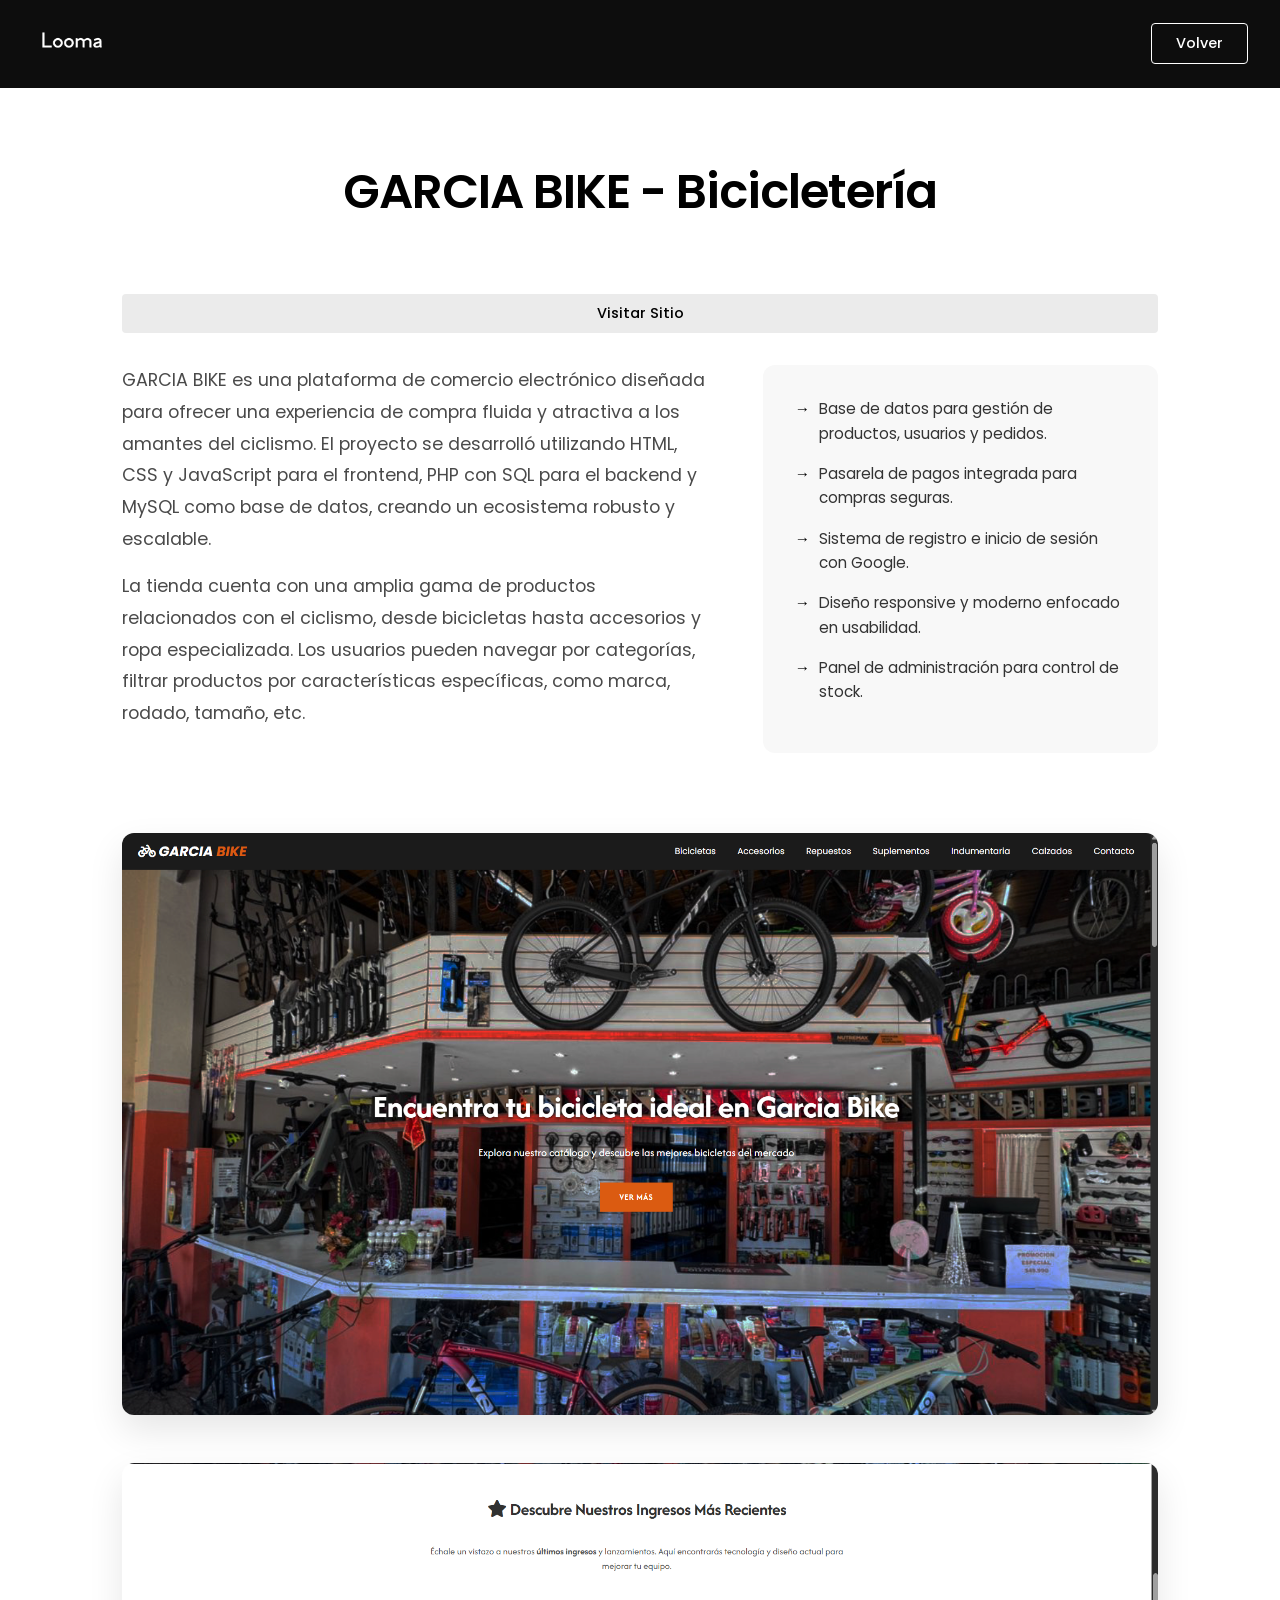
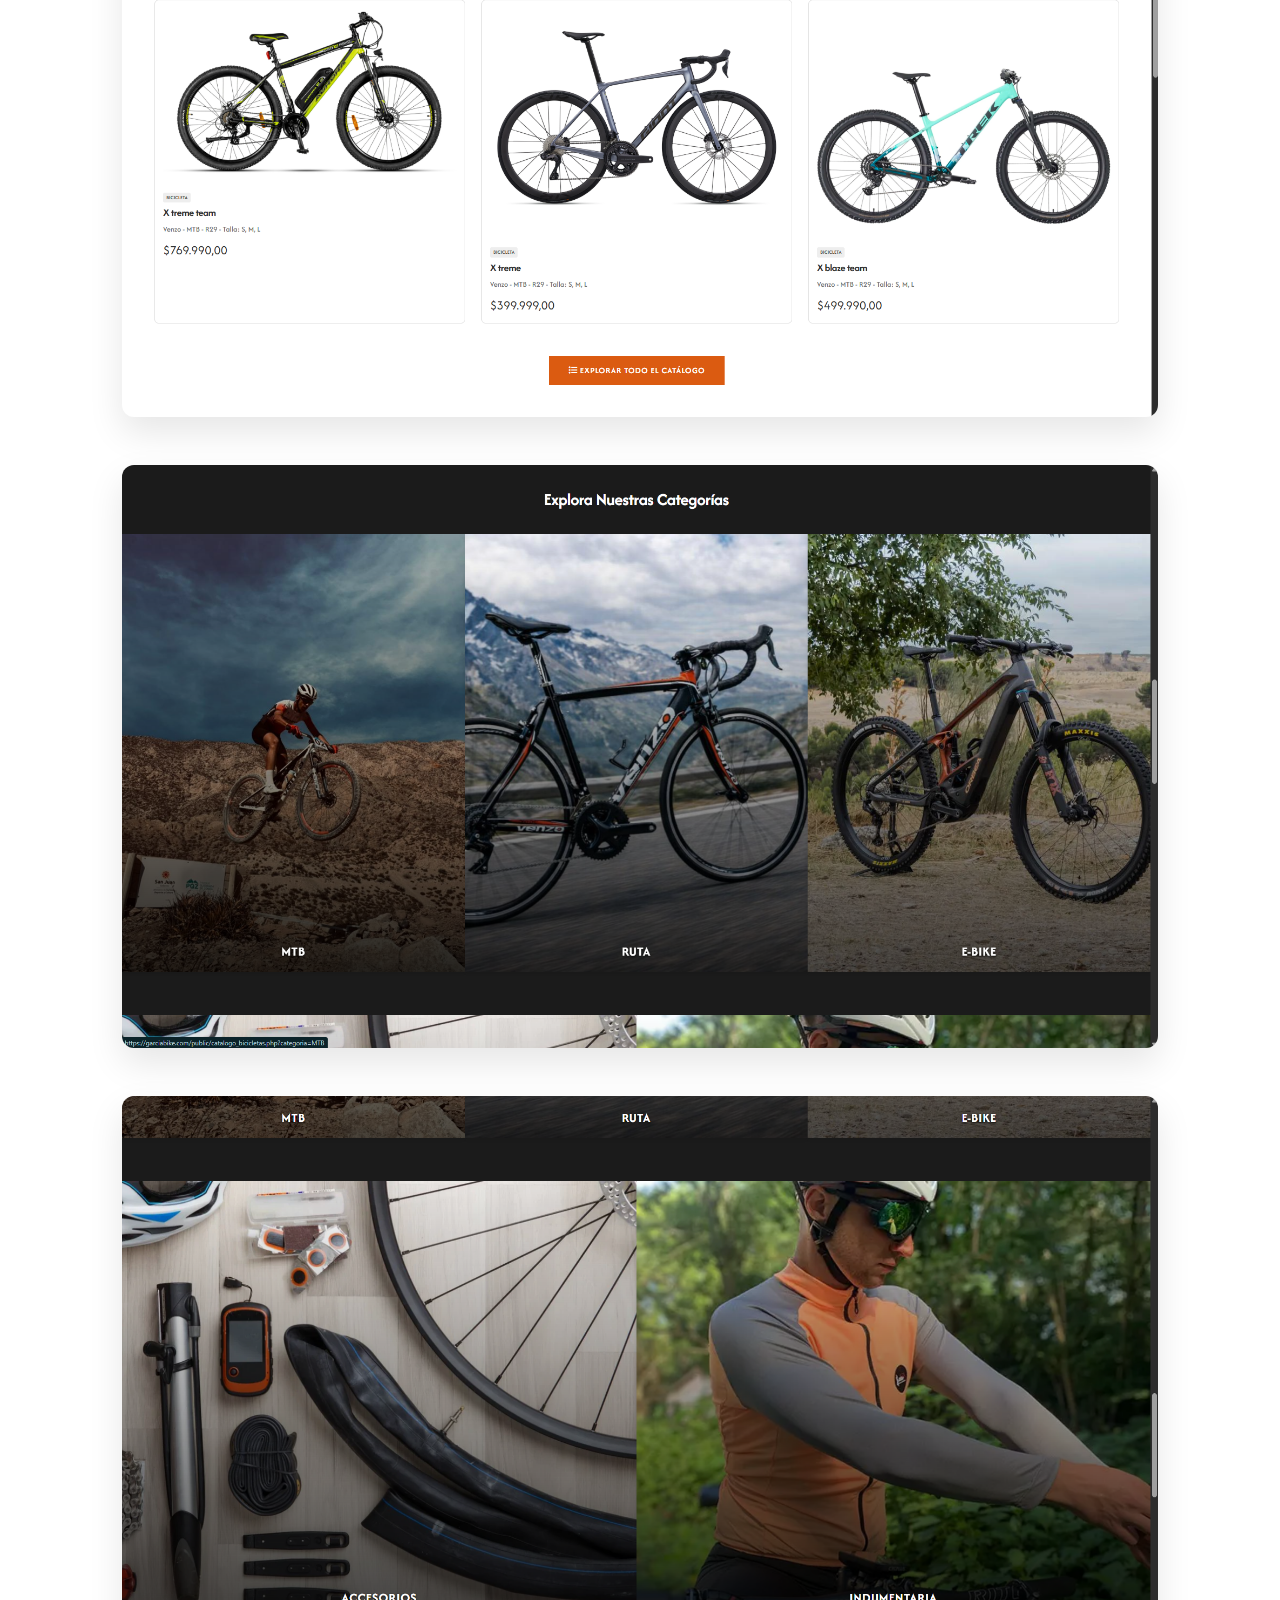
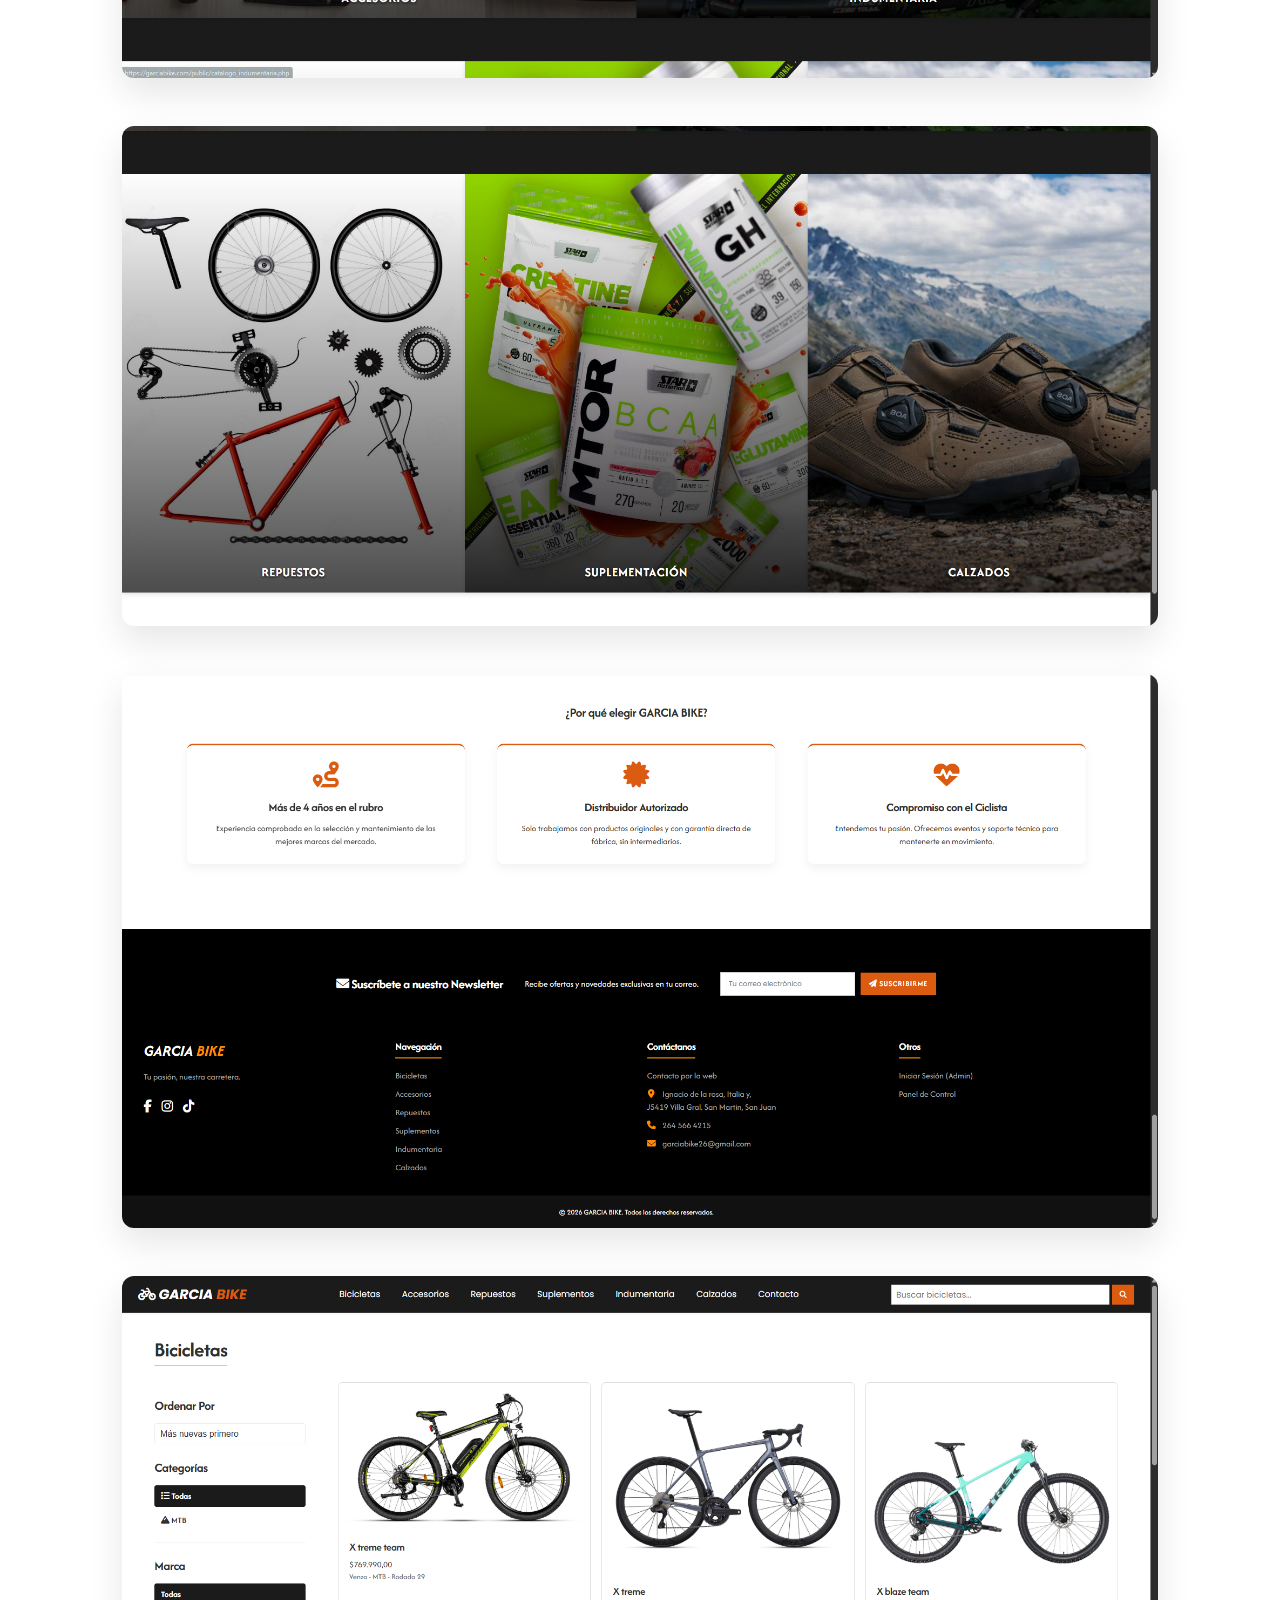
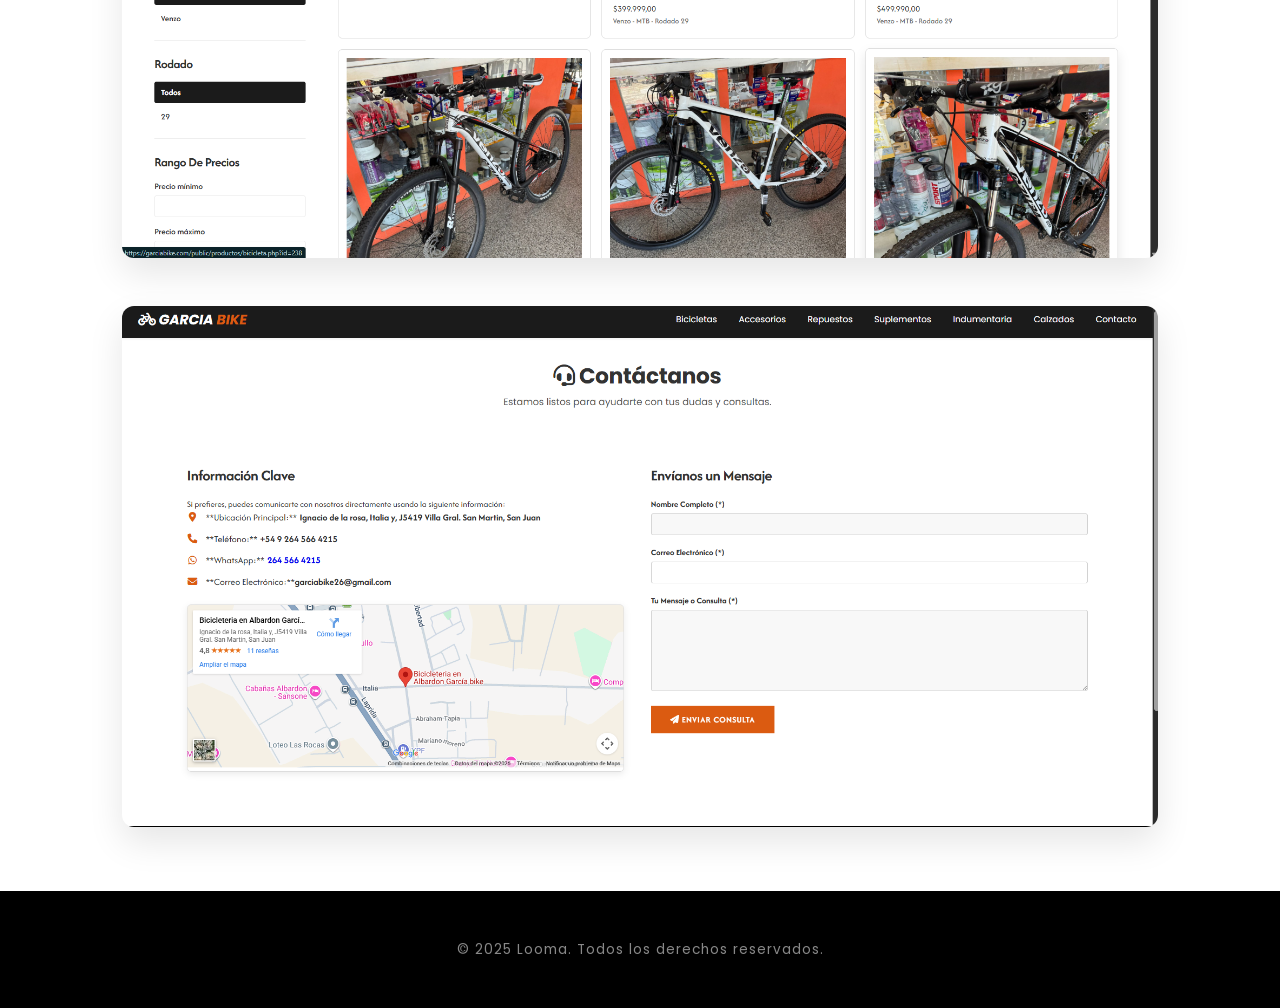
<file: proyecto1.html>
<!DOCTYPE html>
<html lang="es">
<head>
  <meta charset="UTF-8" />
  <meta name="viewport" content="width=device-width, initial-scale=1.0" />
  <title>(Proyecto) Garcia Bike | Looma</title>
  <link rel="icon" href="images/favicon.ico" type="image/png" />
  <link href="https://fonts.googleapis.com/css2?family=Poppins:wght@300;400;600&display=swap" rel="stylesheet" />
  <style>
    /* Reset & Base */
    * {
      margin: 0;
      padding: 0;
      box-sizing: border-box;
    }

    body {
      font-family: "Poppins", sans-serif;
      background: #ffffff;
      color: #1a1a1a;
      line-height: 1.6;
      overflow-x: hidden;
    }

    /* Loader */
    .loader-container {
      --uib-size: 60px;
      --uib-color: #ffffff;
      --uib-speed: 2.6s;
      --uib-dot-size: calc(var(--uib-size) * 0.23);
      position: fixed;
      inset: 0;
      display: flex;
      align-items: center;
      justify-content: center;
      z-index: 2000;
      background: #000;
      filter: url('#uib-jelly-ooze');
      animation: fadeOut 1.2s cubic-bezier(0.7, 0, 0.3, 1) forwards;
      pointer-events: none;
    }

    .dot {
      position: absolute;
      height: var(--uib-dot-size);
      width: var(--uib-dot-size);
      border-radius: 50%;
      background-color: var(--uib-color);
      animation: stream var(--uib-speed) linear infinite both;
    }

    .dot:nth-child(2) { animation-delay: calc(var(--uib-speed) * -0.2); }
    .dot:nth-child(3) { animation-delay: calc(var(--uib-speed) * -0.4); }
    .dot:nth-child(4) { animation-delay: calc(var(--uib-speed) * -0.6); }
    .dot:nth-child(5) { animation-delay: calc(var(--uib-speed) * -0.8); }

    @keyframes stream {
      0%, 100% { transform: translateX(0) scale(0); }
      50% { transform: translateX(calc(var(--uib-size) * 0.5)) scale(1); }
      99.999% { transform: translateX(calc(var(--uib-size))) scale(0); }
    }

    @keyframes fadeOut {
      0%, 80% { opacity: 1; visibility: visible; }
      100% { opacity: 0; visibility: hidden; }
    }

    /* Header */
    header {
      position: fixed;
      top: 0;
      width: 100%;
      background: rgba(0, 0, 0, 0.95);
      backdrop-filter: blur(10px);
      padding: 0 2rem;
      display: flex;
      justify-content: space-between;
      align-items: center;
      z-index: 1000;
      transition: transform 0.3s ease;
    }

    header .logo img {
      height: 80px;
      width: auto;
    }

    .btn-back {
      padding: 0.5rem 1.5rem;
      font-size: 0.9rem;
      font-weight: 500;
      border: 1px solid #fff;
      background: transparent;
      color: #fff;
      text-decoration: none;
      border-radius: 4px;
      transition: all 0.3s ease;
    }

    .btn-back:hover {
      background: #fff;
      color: #000;
    }

    
      .website-link a {
        display: block;
         text-align: center;
      margin: 2rem 0;
      background: #ebebeb;
      border-radius: 8px;
      transition: all 0.3s ease;
        padding: 0.5rem 1.5rem;
        font-size: 0.9rem;
        font-weight: 500;
        color: #000;
        text-decoration: none;
        border-radius: 4px;
        transition: all 0.3s ease;
      }
.website-link a:hover {
      color: #fff;
      background: #777777;
    }


    /* Project Content */
    .project-section {
      max-width: 1100px;
      margin: 0 auto;
      padding: 8rem 2rem 4rem;
    }

    .project-header {
      text-align: center;
      margin-bottom: 4rem;
    }

    .project-header h1 {
      font-size: clamp(2rem, 5vw, 3rem);
      font-weight: 600;
      letter-spacing: -1px;
      margin-bottom: 1.5rem;
      color: #000;
    }

    .project-info {
      display: grid;
      grid-template-columns: 1.5fr 1fr;
      gap: 3rem;
      margin-bottom: 5rem;
      align-items: start;
    }

    .description-text {
      font-size: 1.1rem;
      color: #4a4a4a;
      line-height: 1.8;
    }

    .features-list {
      background: #f8f8f8;
      padding: 2rem;
      border-radius: 12px;
      list-style: none;
    }

    .features-list li {
      position: relative;
      padding-left: 1.5rem;
      margin-bottom: 1rem;
      font-size: 0.95rem;
      color: #333;
    }

    .features-list li::before {
      content: '→';
      position: absolute;
      left: 0;
      color: #000;
      font-weight: bold;
    }

    /* Image Gallery */
    .gallery {
      display: flex;
      flex-direction: column;
      gap: 3rem;
    }

    .project-img {
      width: 100%;
      height: auto;
      border-radius: 12px;
      box-shadow: 0 15px 35px rgba(0,0,0,0.1);
      transition: transform 0.5s ease;
      background: #eee;
    }

    .project-img:hover {
      transform: translateY(-5px);
    }

    /* Footer */
    footer {
      background: #000;
      padding: 3rem 2rem;
      text-align: center;
      color: #888;
      font-size: 0.85rem;
      letter-spacing: 1px;
    }

    /* Responsive */
    @media (max-width: 850px) {
      .project-info {
        grid-template-columns: 1fr;
        gap: 2rem;
      }
      
      .project-section {
        padding-top: 6rem;
      }

      header .logo img {
        height: 60px;
      }
    }

    @media (max-width: 480px) {
      header { padding: 0 1rem; }
      .project-header h1 { font-size: 1.8rem; }
      .description-text { font-size: 1rem; }
    }
  </style>
</head>
<body>

  <!-- Loading Animation -->
  <div class="loader-container">
    <div class="dot"></div>
    <div class="dot"></div>
    <div class="dot"></div>
    <div class="dot"></div>
    <div class="dot"></div>
  </div>

  <svg width="0" height="0">
    <defs>
      <filter id="uib-jelly-ooze">
        <feGaussianBlur in="SourceGraphic" stdDeviation="3" result="blur" />
        <feColorMatrix in="blur" mode="matrix" values="1 0 0 0 0  0 1 0 0 0  0 0 1 0 0  0 0 0 18 -7" result="ooze" />
        <feBlend in="SourceGraphic" in2="ooze" />
      </filter>
    </defs>
  </svg>

  <header>
    <a href="./index.html" class="logo">
      <img src="images/Logo.png" alt="Looma Logo" onerror="this.src='https://via.placeholder.com/120x40?text=LOOMA'"/>
    </a>
    <a href="index.html" class="btn-back">Volver</a>
  </header>

  <main class="project-section">
    <div class="project-header">
      <h1>GARCIA BIKE - Bicicletería</h1>
    </div>

    <div class="website-link">
      <a href="https://garciabike.com" target="_blank" rel="noopener">Visitar Sitio</a>
    </div>

    <div class="project-info">
      <div class="description-text">
        <p>
          GARCIA BIKE es una plataforma de comercio electrónico diseñada para ofrecer una experiencia de compra fluida y atractiva a los amantes del ciclismo. El proyecto se desarrolló utilizando HTML, CSS y JavaScript para el frontend, PHP con SQL para el backend y MySQL como base de datos, creando un ecosistema robusto y escalable.  
        </p>
        <p style="margin-top: 1rem;">
          La tienda cuenta con una amplia gama de productos relacionados con el ciclismo, desde bicicletas hasta accesorios y ropa especializada. Los usuarios pueden navegar por categorías, filtrar productos por características específicas, como marca, rodado, tamaño, etc.
        </p>
      </div>
      
      <ul class="features-list">
        <li>Base de datos para gestión de productos, usuarios y pedidos.</li>
        <li>Pasarela de pagos integrada para compras seguras.</li>
        <li>Sistema de registro e inicio de sesión con Google.</li>
        <li>Diseño responsive y moderno enfocado en usabilidad.</li>
        <li>Panel de administración para control de stock.</li>
      </ul>
    </div>

    <section class="gallery">
      <!-- Usando una función para manejar errores de imagen en caso de rutas relativas inexistentes -->
      <img src="proyecto1/1.png" alt="Logan Preview 1" class="project-img" onerror="this.style.display='none'" />
      <img src="proyecto1/2.png" alt="Logan Preview 12" class="project-img" onerror="this.style.display='none'" />
      <img src="proyecto1/3.png" alt="Logan Preview 10" class="project-img" onerror="this.style.display='none'" />
      <img src="proyecto1/4.png" alt="Logan Preview 11" class="project-img" onerror="this.style.display='none'" />
      <img src="proyecto1/5.png" alt="Logan Preview 9" class="project-img" onerror="this.style.display='none'" />
      <img src="proyecto1/6.png" alt="Logan Preview 8" class="project-img" onerror="this.style.display='none'" />
      <img src="proyecto1/7.png" alt="Logan Preview 7" class="project-img" onerror="this.style.display='none'" />
      <img src="proyecto1/8.png" alt="Logan Preview 6" class="project-img" onerror="this.style.display='none'" />
     </section>
  </main>

  <footer>
    <p>© 2025 Looma. Todos los derechos reservados.</p>
  </footer>

</body>
</html>
</file>
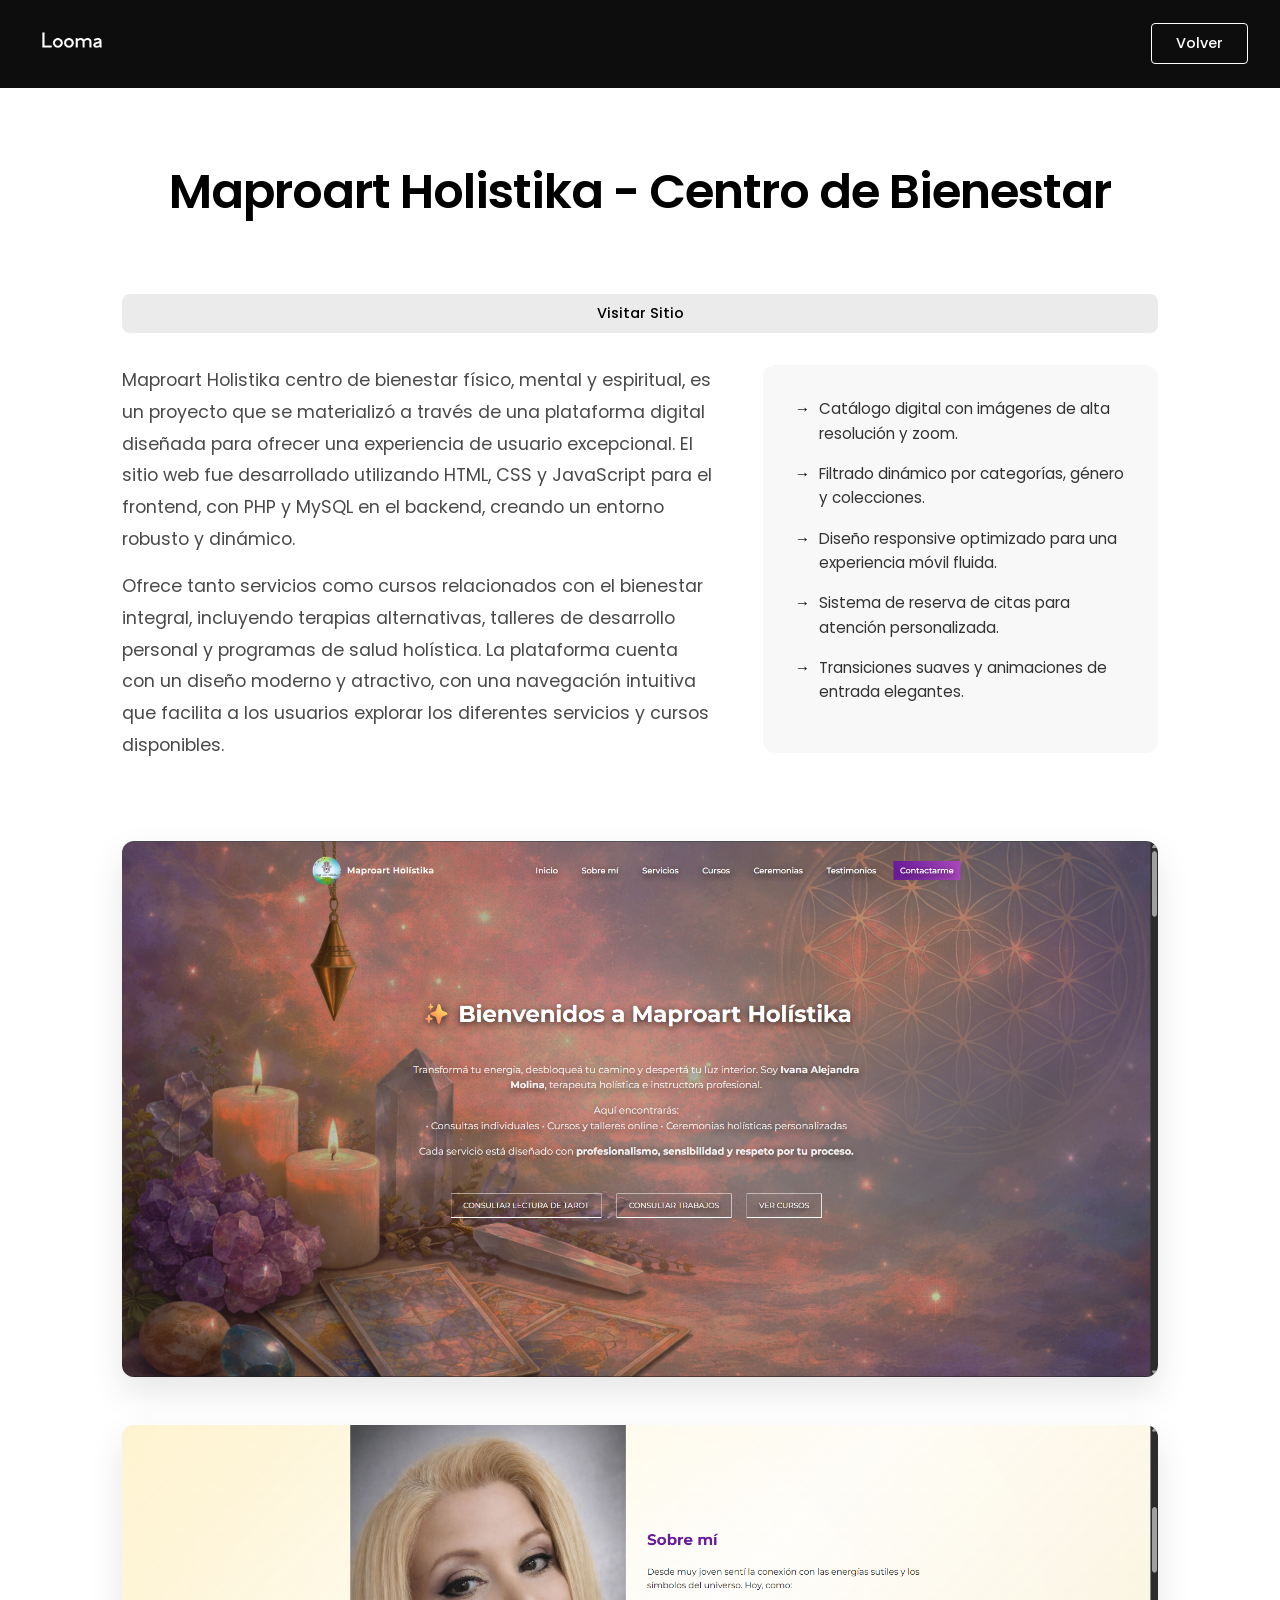
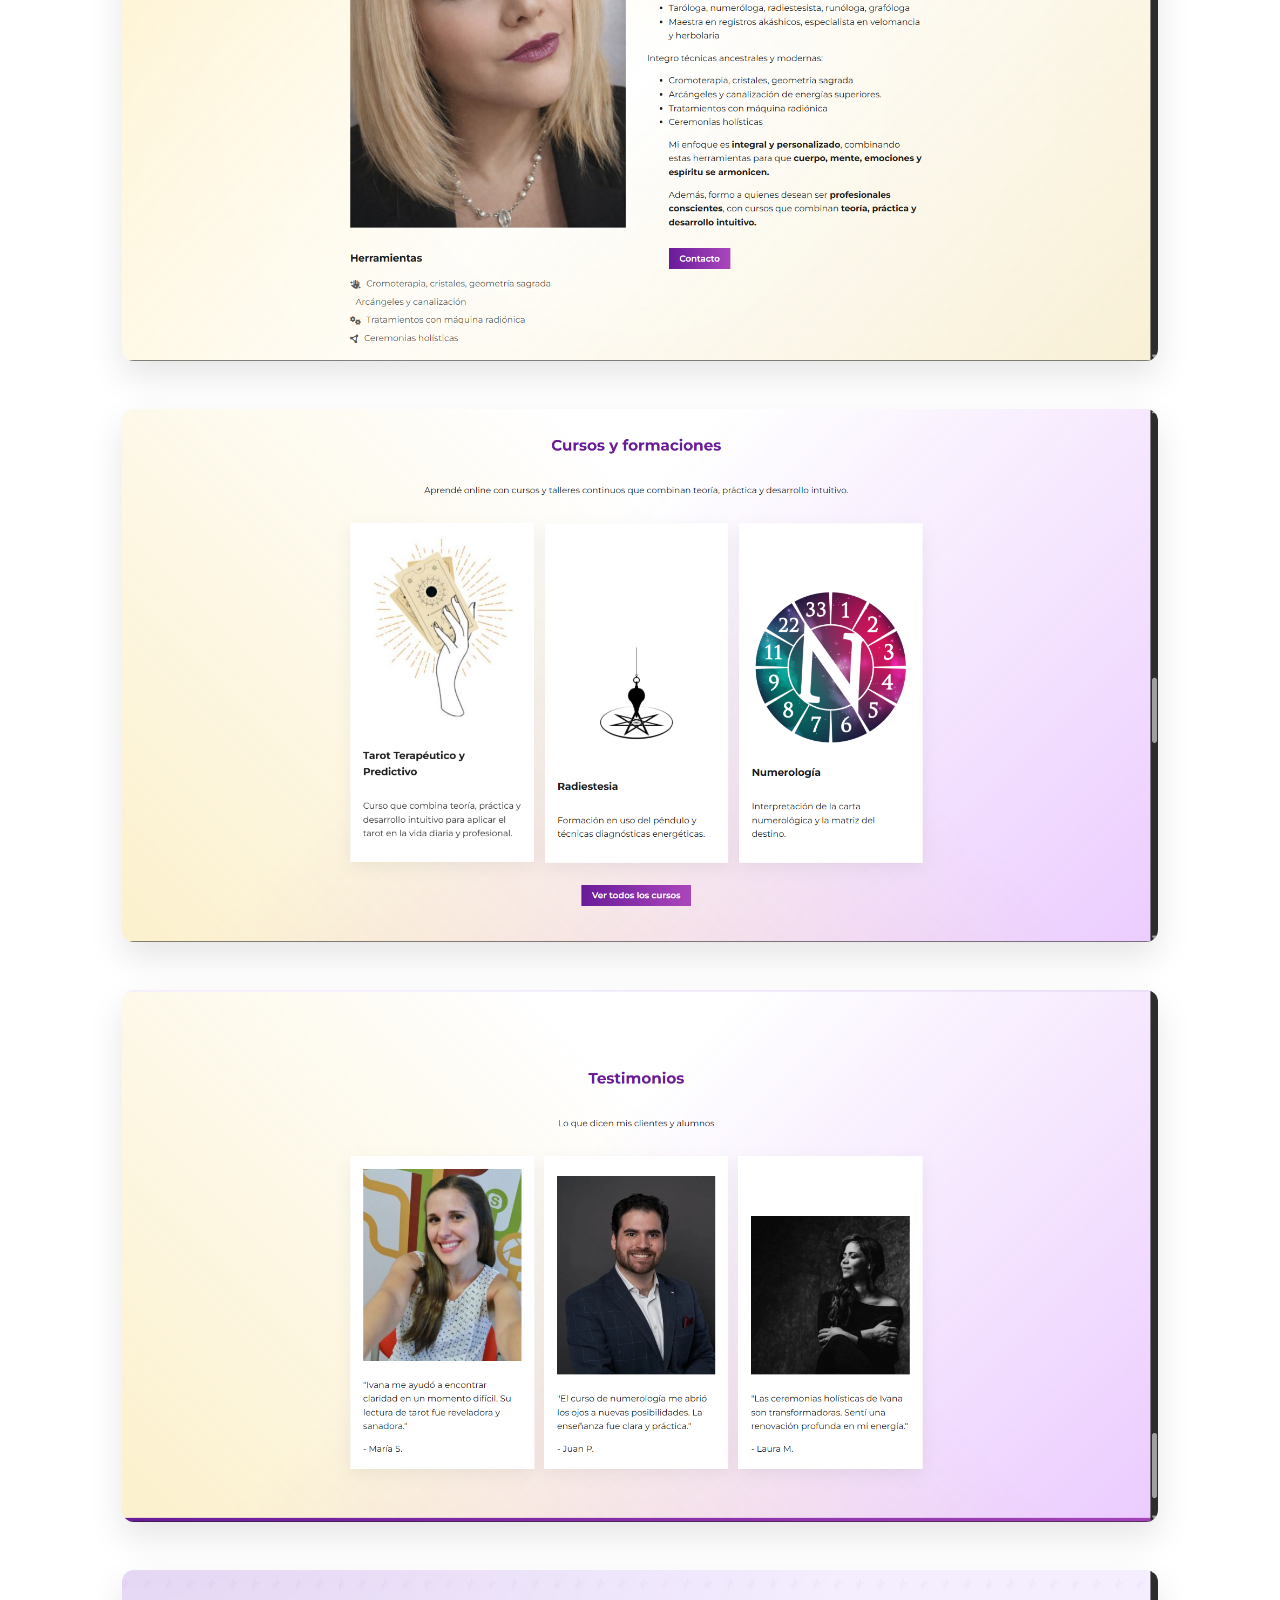
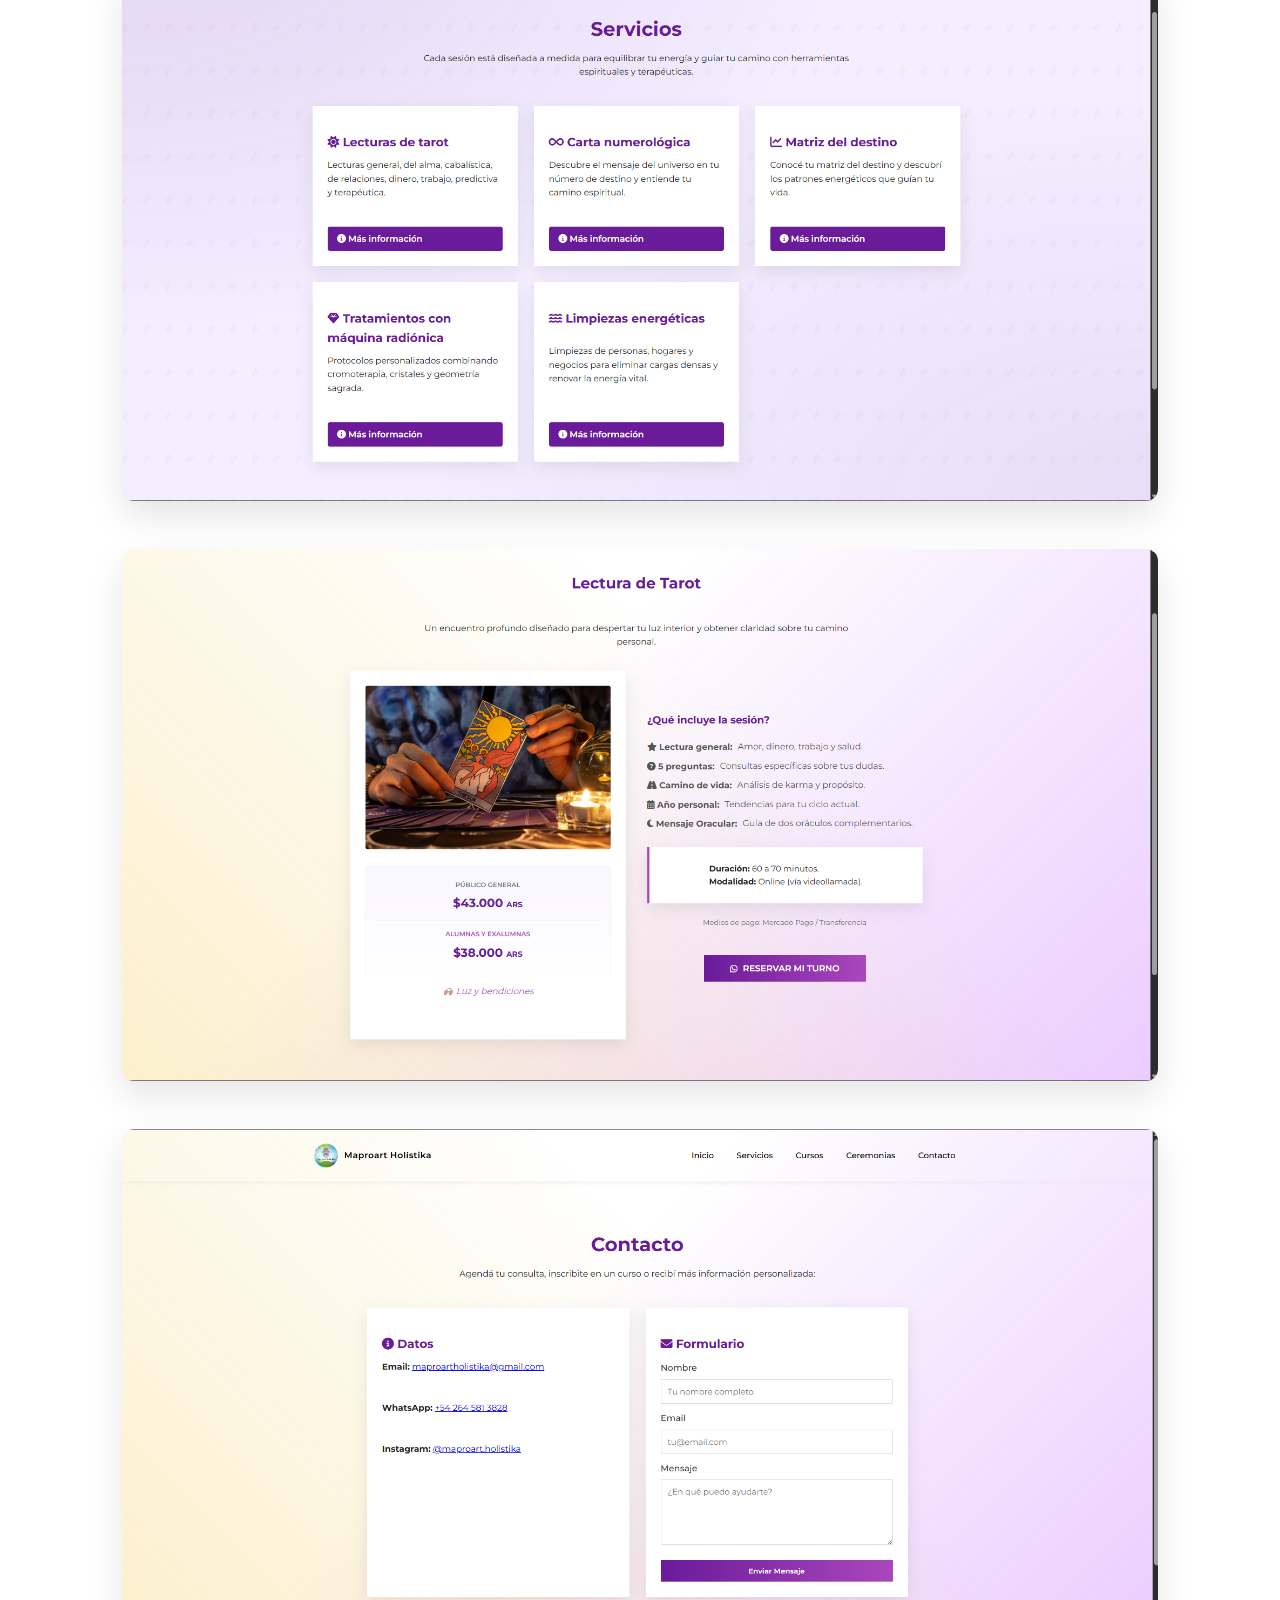
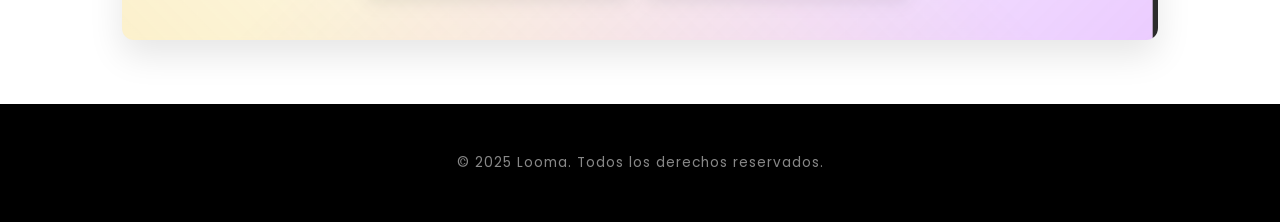
<file: proyecto2.html>
<!DOCTYPE html>
<html lang="es">
<head>
  <meta charset="UTF-8" />
  <meta name="viewport" content="width=device-width, initial-scale=1.0" />
  <title>(Proyecto) Maproart Holistika | Looma</title>
  <link rel="icon" href="images/favicon.ico" type="image/png" />
  <link href="https://fonts.googleapis.com/css2?family=Poppins:wght@300;400;600&display=swap" rel="stylesheet" />
  <style>
    /* Reset & Base */
    * {
      margin: 0;
      padding: 0;
      box-sizing: border-box;
    }

    body {
      font-family: "Poppins", sans-serif;
      background: #ffffff;
      color: #1a1a1a;
      line-height: 1.6;
      overflow-x: hidden;
    }

    /* Loader */
    .loader-container {
      --uib-size: 60px;
      --uib-color: #ffffff;
      --uib-speed: 2.6s;
      --uib-dot-size: calc(var(--uib-size) * 0.23);
      position: fixed;
      inset: 0;
      display: flex;
      align-items: center;
      justify-content: center;
      z-index: 2000;
      background: #000;
      filter: url('#uib-jelly-ooze');
      animation: fadeOut 1.2s cubic-bezier(0.7, 0, 0.3, 1) forwards;
      pointer-events: none;
    }

    .dot {
      position: absolute;
      height: var(--uib-dot-size);
      width: var(--uib-dot-size);
      border-radius: 50%;
      background-color: var(--uib-color);
      animation: stream var(--uib-speed) linear infinite both;
    }

    .dot:nth-child(2) { animation-delay: calc(var(--uib-speed) * -0.2); }
    .dot:nth-child(3) { animation-delay: calc(var(--uib-speed) * -0.4); }
    .dot:nth-child(4) { animation-delay: calc(var(--uib-speed) * -0.6); }
    .dot:nth-child(5) { animation-delay: calc(var(--uib-speed) * -0.8); }

    @keyframes stream {
      0%, 100% { transform: translateX(0) scale(0); }
      50% { transform: translateX(calc(var(--uib-size) * 0.5)) scale(1); }
      99.999% { transform: translateX(calc(var(--uib-size))) scale(0); }
    }

    @keyframes fadeOut {
      0%, 80% { opacity: 1; visibility: visible; }
      100% { opacity: 0; visibility: hidden; }
    }

    /* Header */
    header {
      position: fixed;
      top: 0;
      width: 100%;
      background: rgba(0, 0, 0, 0.95);
      backdrop-filter: blur(10px);
      padding: 0 2rem;
      display: flex;
      justify-content: space-between;
      align-items: center;
      z-index: 1000;
    }

    header .logo img {
      height: 80px;
      width: auto;
    }

    .btn-back {
      padding: 0.5rem 1.5rem;
      font-size: 0.9rem;
      font-weight: 500;
      border: 1px solid #fff;
      background: transparent;
      color: #fff;
      text-decoration: none;
      border-radius: 4px;
      transition: all 0.3s ease;
    }

    .btn-back:hover {
      background: #fff;
      color: #000;
    }


    .website-link a {
      display: block;
      text-align: center;
      margin: 2rem 0;
      background: #ebebeb;
      border-radius: 8px;
      padding: 0.5rem 1.5rem;
      font-size: 0.9rem;
      font-weight: 500;
      color: #000;
      text-decoration: none;
      transition: all 0.3s ease;
    }
    .website-link a:hover {
      color: #fff;
      background: #777777;
    }

    /* Project Content */
    .project-section {
      max-width: 1100px;
      margin: 0 auto;
      padding: 8rem 2rem 4rem;
    }

    .project-header {
      text-align: center;
      margin-bottom: 4rem;
    }

    .project-header h1 {
      font-size: clamp(2rem, 5vw, 3rem);
      font-weight: 600;
      letter-spacing: -1px;
      margin-bottom: 1.5rem;
      color: #000;
    }

    .project-info {
      display: grid;
      grid-template-columns: 1.5fr 1fr;
      gap: 3rem;
      margin-bottom: 5rem;
      align-items: start;
    }

    .description-text {
      font-size: 1.1rem;
      color: #4a4a4a;
      line-height: 1.8;
    }

    .features-list {
      background: #f8f8f8;
      padding: 2rem;
      border-radius: 12px;
      list-style: none;
    }

    .features-list li {
      position: relative;
      padding-left: 1.5rem;
      margin-bottom: 1rem;
      font-size: 0.95rem;
      color: #333;
    }

    .features-list li::before {
      content: '→';
      position: absolute;
      left: 0;
      color: #000;
      font-weight: bold;
    }

    /* Image Gallery */
    .gallery {
      display: flex;
      flex-direction: column;
      gap: 3rem;
    }

    .project-img {
      width: 100%;
      height: auto;
      border-radius: 12px;
      box-shadow: 0 15px 35px rgba(0,0,0,0.1);
      transition: transform 0.5s ease;
      background: #fdfdfd;
    }

    .project-img:hover {
      transform: translateY(-5px);
    }

    /* Footer */
    footer {
      background: #000;
      padding: 3rem 2rem;
      text-align: center;
      color: #888;
      font-size: 0.85rem;
      letter-spacing: 1px;
    }

    /* Responsive */
    @media (max-width: 850px) {
      .project-info {
        grid-template-columns: 1fr;
        gap: 2rem;
      }
      .project-section {
        padding-top: 6rem;
      }

      header .logo img {
        height: 60px;
      }
    }

    @media (max-width: 480px) {
      header { padding: 0 1rem; }
      .project-header h1 { font-size: 1.8rem; }
    }
  </style>
</head>
<body>

  <!-- Loading Animation -->
  <div class="loader-container">
    <div class="dot"></div>
    <div class="dot"></div>
    <div class="dot"></div>
    <div class="dot"></div>
    <div class="dot"></div>
  </div>

  <svg width="0" height="0">
    <defs>
      <filter id="uib-jelly-ooze">
        <feGaussianBlur in="SourceGraphic" stdDeviation="3" result="blur" />
        <feColorMatrix in="blur" mode="matrix" values="1 0 0 0 0  0 1 0 0 0  0 0 1 0 0  0 0 0 18 -7" result="ooze" />
        <feBlend in="SourceGraphic" in2="ooze" />
      </filter>
    </defs>
  </svg>

  <header>
    <a href="./index.html" class="logo">
      <img src="images/Logo.png" alt="Looma Logo" onerror="this.src='https://via.placeholder.com/120x40?text=LOOMA'"/>
    </a>
    <a href="index.html" class="btn-back">Volver</a>
  </header>

  <main class="project-section">
    <div class="project-header">
      <h1>Maproart Holistika - Centro de Bienestar</h1>
    </div>

    <div class="website-link">
      <a href="https://maproartholistika.com" target="_blank" rel="noopener">Visitar Sitio</a>
    </div>

    <div class="project-info">
      <div class="description-text">
        <p>
          Maproart Holistika centro de bienestar físico, mental y espiritual, es un proyecto que se materializó a través de una plataforma digital diseñada para ofrecer una experiencia de usuario excepcional. El sitio web fue desarrollado utilizando HTML, CSS y JavaScript para el frontend, con PHP y MySQL en el backend, creando un entorno robusto y dinámico. 
        </p>
        <p style="margin-top: 1rem;">
          Ofrece tanto servicios como cursos relacionados con el bienestar integral, incluyendo terapias alternativas, talleres de desarrollo personal y programas de salud holística. La plataforma cuenta con un diseño moderno y atractivo, con una navegación intuitiva que facilita a los usuarios explorar los diferentes servicios y cursos disponibles.
        </p>
      </div>
      
      <ul class="features-list">
        <li>Catálogo digital con imágenes de alta resolución y zoom.</li>
        <li>Filtrado dinámico por categorías, género y colecciones.</li>
        <li>Diseño responsive optimizado para una experiencia móvil fluida.</li>
        <li>Sistema de reserva de citas para atención personalizada.</li>
        <li>Transiciones suaves y animaciones de entrada elegantes.</li>
      </ul>
    </div>

    <section class="gallery">
      <img src="proyecto2/1.png" alt="Fusion Line Preview 1" class="project-img" onerror="this.style.display='none'" />
      <img src="proyecto2/2.png" alt="Fusion Line Preview 2" class="project-img" onerror="this.style.display='none'" />
      <img src="proyecto2/3.png" alt="Fusion Line Preview 3" class="project-img" onerror="this.style.display='none'" />
      <img src="proyecto2/4.png" alt="Fusion Line Preview 4" class="project-img" onerror="this.style.display='none'" />
      <img src="proyecto2/5.png" alt="Fusion Line Preview 5" class="project-img" onerror="this.style.display='none'" />
      <img src="proyecto2/6.png" alt="Fusion Line Preview 6" class="project-img" onerror="this.style.display='none'" />
      <img src="proyecto2/7.png" alt="Fusion Line Preview 7" class="project-img" onerror="this.style.display='none'" />
    </section>
  </main>

  <footer>
    <p>© 2025 Looma. Todos los derechos reservados.</p>
  </footer>

</body>
</html>
</file>
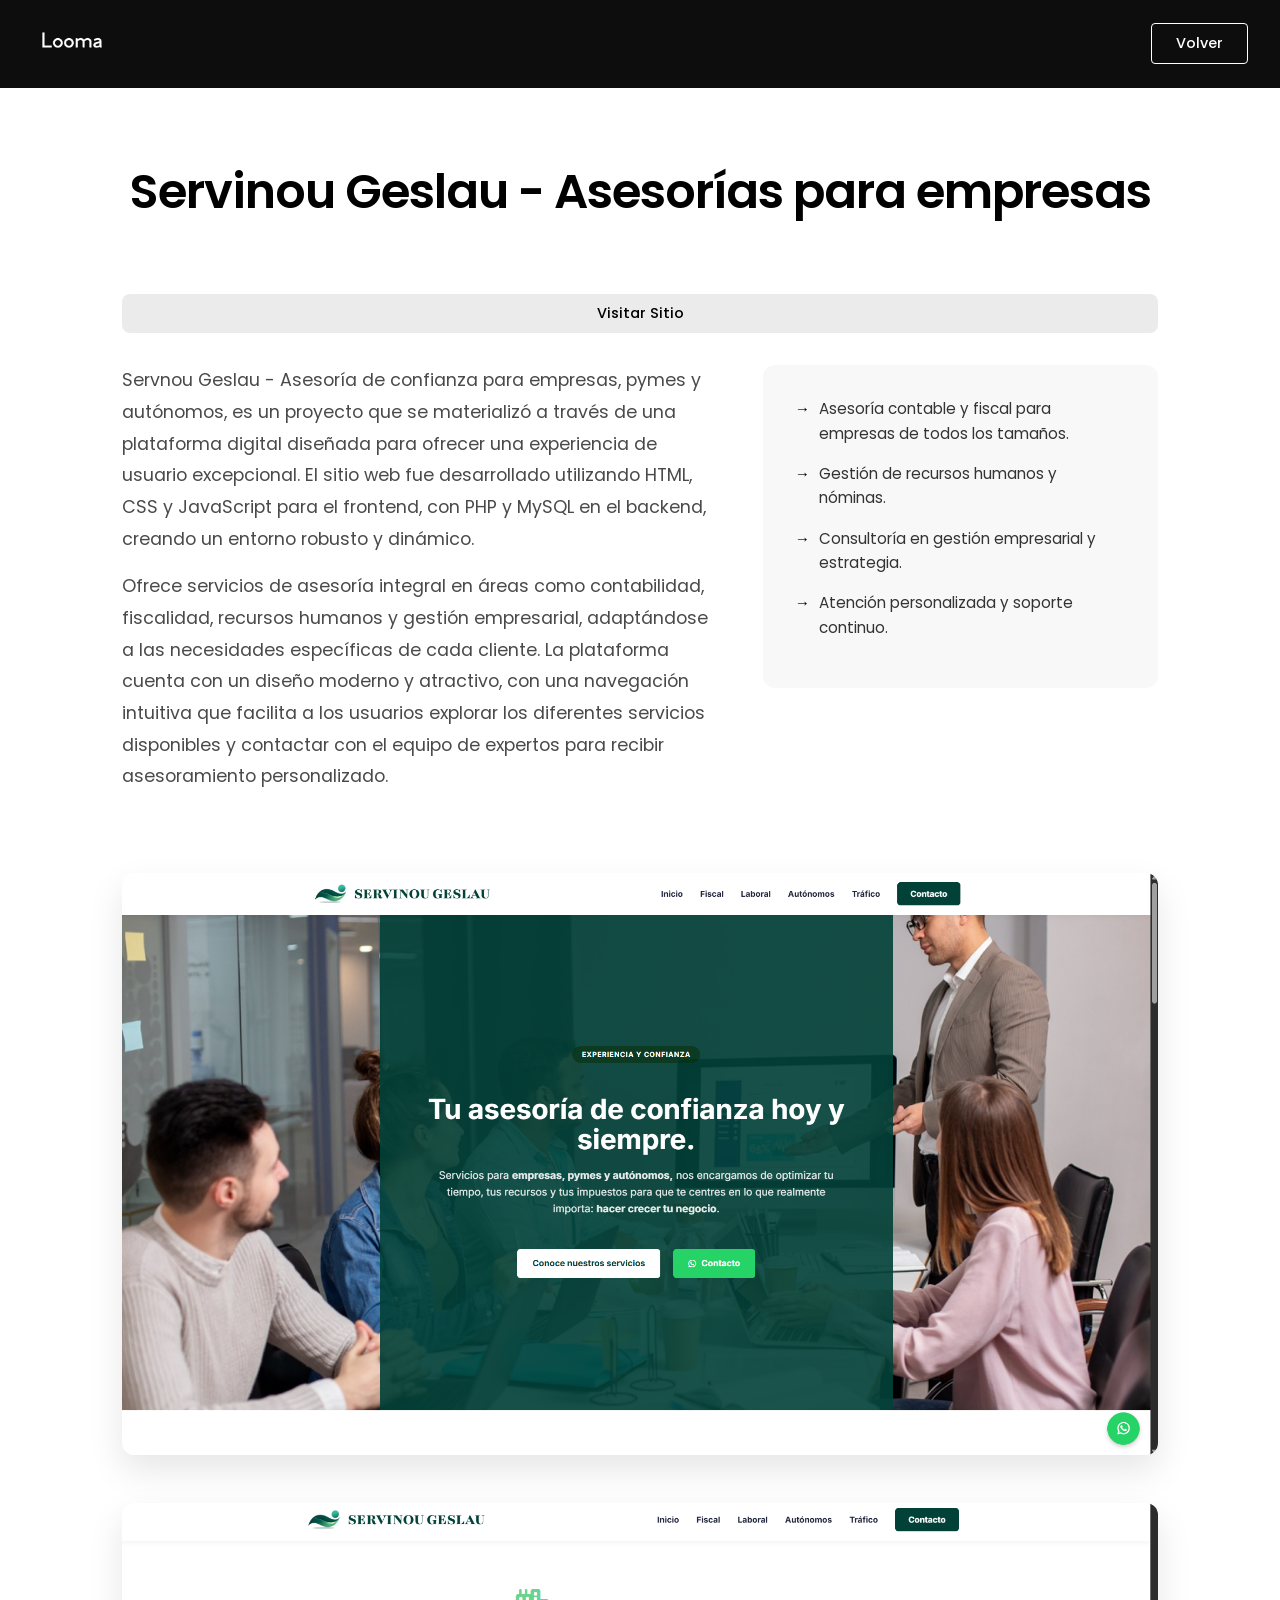
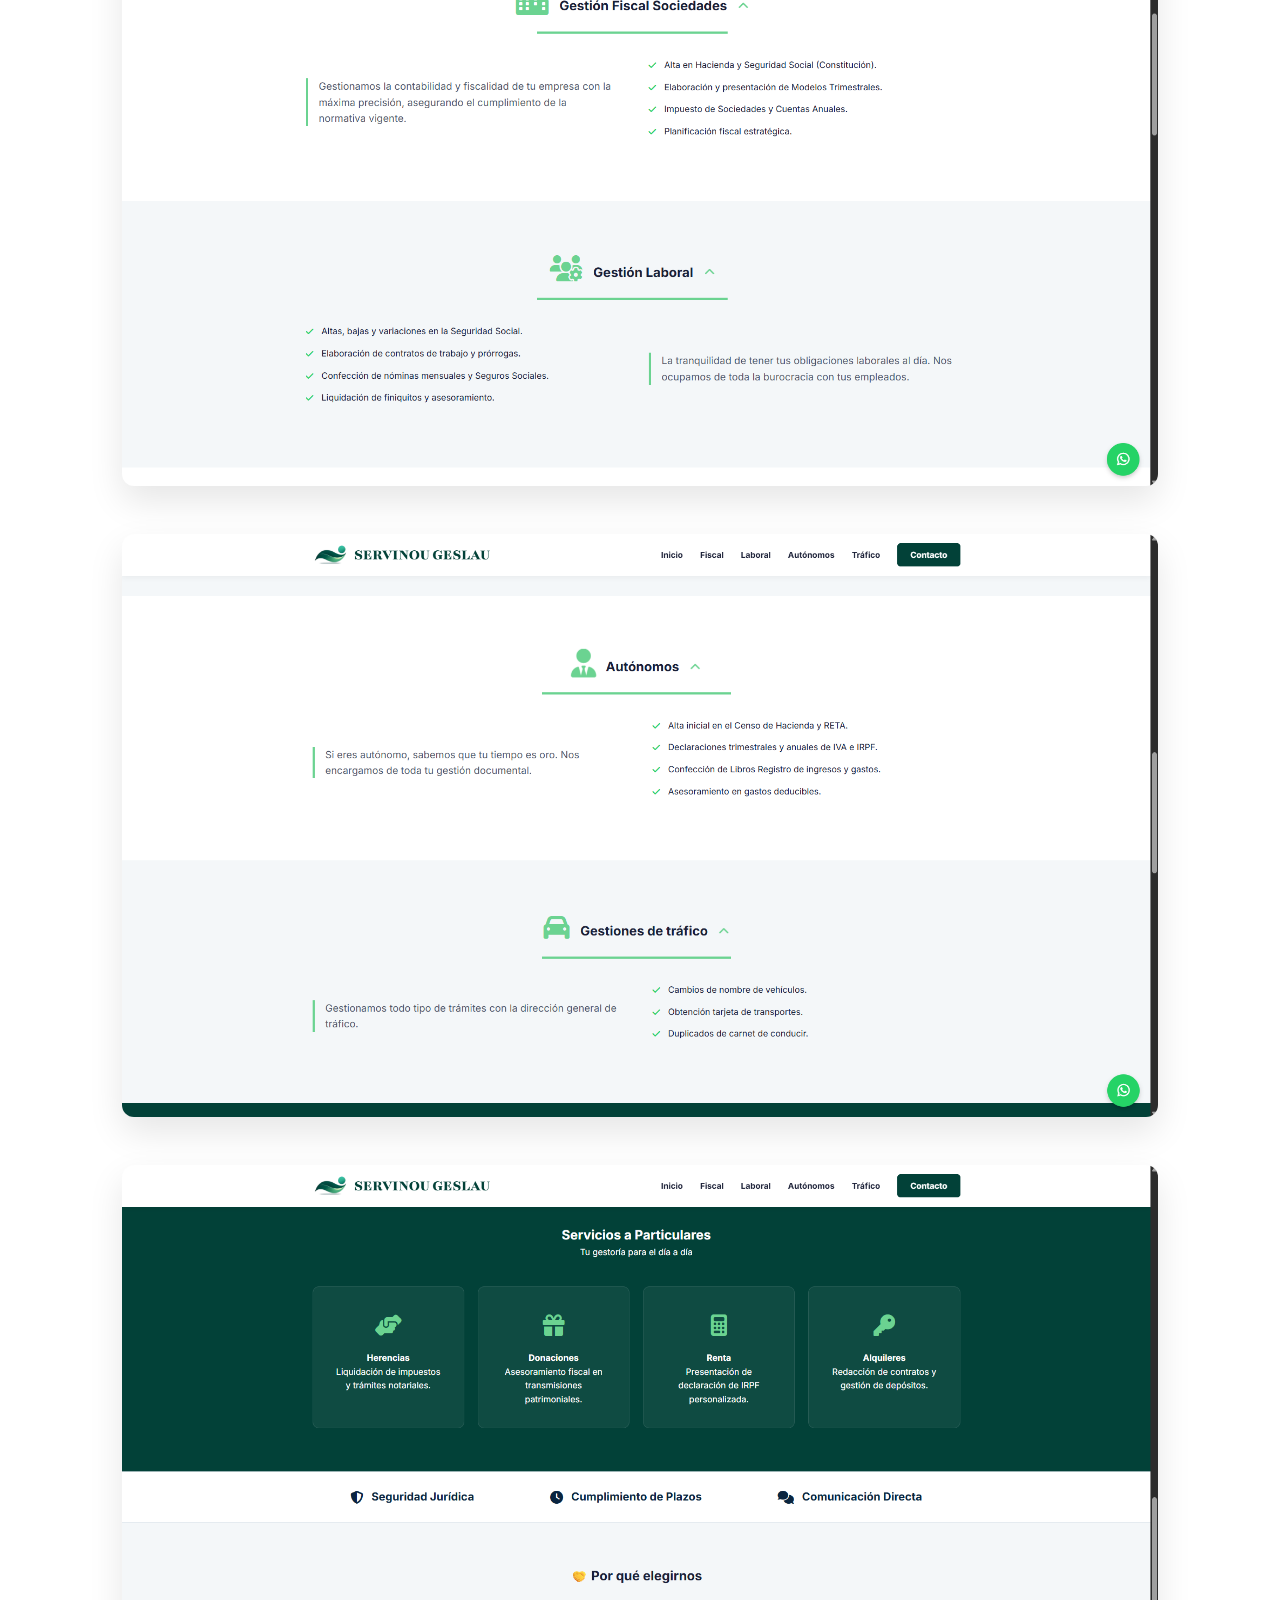
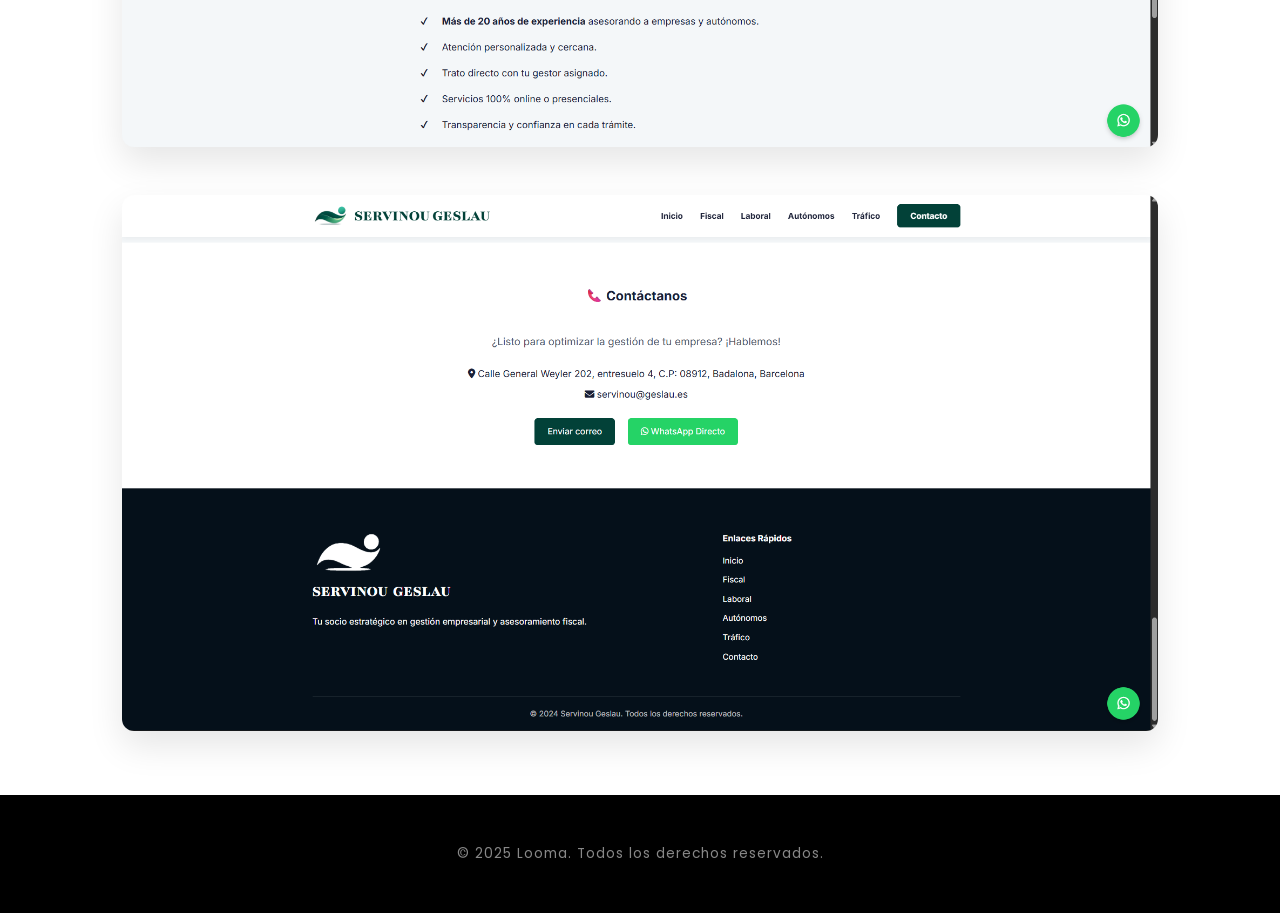
<file: proyecto3.html>
<!DOCTYPE html>
<html lang="es">
<head>
  <meta charset="UTF-8" />
  <meta name="viewport" content="width=device-width, initial-scale=1.0" />
  <title>(Proyecto) Servinou Geslau | Looma</title>
  <link rel="icon" href="images/favicon.ico" type="image/png" />
  <link href="https://fonts.googleapis.com/css2?family=Poppins:wght@300;400;600&display=swap" rel="stylesheet" />
  <style>
    /* Reset & Base */
    * {
      margin: 0;
      padding: 0;
      box-sizing: border-box;
    }

    body {
      font-family: "Poppins", sans-serif;
      background: #ffffff;
      color: #1a1a1a;
      line-height: 1.6;
      overflow-x: hidden;
    }

    /* Loader */
    .loader-container {
      --uib-size: 60px;
      --uib-color: #ffffff;
      --uib-speed: 2.6s;
      --uib-dot-size: calc(var(--uib-size) * 0.23);
      position: fixed;
      inset: 0;
      display: flex;
      align-items: center;
      justify-content: center;
      z-index: 2000;
      background: #000;
      filter: url('#uib-jelly-ooze');
      animation: fadeOut 1.2s cubic-bezier(0.7, 0, 0.3, 1) forwards;
      pointer-events: none;
    }

    .dot {
      position: absolute;
      height: var(--uib-dot-size);
      width: var(--uib-dot-size);
      border-radius: 50%;
      background-color: var(--uib-color);
      animation: stream var(--uib-speed) linear infinite both;
    }

    .dot:nth-child(2) { animation-delay: calc(var(--uib-speed) * -0.2); }
    .dot:nth-child(3) { animation-delay: calc(var(--uib-speed) * -0.4); }
    .dot:nth-child(4) { animation-delay: calc(var(--uib-speed) * -0.6); }
    .dot:nth-child(5) { animation-delay: calc(var(--uib-speed) * -0.8); }

    @keyframes stream {
      0%, 100% { transform: translateX(0) scale(0); }
      50% { transform: translateX(calc(var(--uib-size) * 0.5)) scale(1); }
      99.999% { transform: translateX(calc(var(--uib-size))) scale(0); }
    }

    @keyframes fadeOut {
      0%, 80% { opacity: 1; visibility: visible; }
      100% { opacity: 0; visibility: hidden; }
    }

    /* Header */
    header {
      position: fixed;
      top: 0;
      width: 100%;
      background: rgba(0, 0, 0, 0.95);
      backdrop-filter: blur(10px);
      padding: 0 2rem;
      display: flex;
      justify-content: space-between;
      align-items: center;
      z-index: 1000;
    }

    header .logo img {
      height: 80px;
      width: auto;
    }

    .btn-back {
      padding: 0.5rem 1.5rem;
      font-size: 0.9rem;
      font-weight: 500;
      border: 1px solid #fff;
      background: transparent;
      color: #fff;
      text-decoration: none;
      border-radius: 4px;
      transition: all 0.3s ease;
    }

    .btn-back:hover {
      background: #fff;
      color: #000;
    }


    .website-link a {
      display: block;
      text-align: center;
      margin: 2rem 0;
      background: #ebebeb;
        border-radius: 8px;
        transition: all 0.3s ease;
      padding: 0.5rem 1.5rem;
      font-size: 0.9rem;
      font-weight: 500;
      color: #000;
      text-decoration: none;
    }
    .website-link a:hover {
      color: #fff;
      background: #777777;
    }

    /* Project Content */
    .project-section {
      max-width: 1100px;
      margin: 0 auto;
      padding: 8rem 2rem 4rem;
    }

    .project-header {
      text-align: center;
      margin-bottom: 4rem;
    }

    .project-header h1 {
      font-size: clamp(2rem, 5vw, 3rem);
      font-weight: 600;
      letter-spacing: -1px;
      margin-bottom: 1.5rem;
      color: #000;
    }

    .project-info {
      display: grid;
      grid-template-columns: 1.5fr 1fr;
      gap: 3rem;
      margin-bottom: 5rem;
      align-items: start;
    }

    .description-text {
      font-size: 1.1rem;
      color: #4a4a4a;
      line-height: 1.8;
    }

    .features-list {
      background: #f8f8f8;
      padding: 2rem;
      border-radius: 12px;
      list-style: none;
    }

    .features-list li {
      position: relative;
      padding-left: 1.5rem;
      margin-bottom: 1rem;
      font-size: 0.95rem;
      color: #333;
    }

    .features-list li::before {
      content: '→';
      position: absolute;
      left: 0;
      color: #000;
      font-weight: bold;
    }

    /* Image Gallery */
    .gallery {
      display: flex;
      flex-direction: column;
      gap: 3rem;
    }

    .project-img {
      width: 100%;
      height: auto;
      border-radius: 12px;
      box-shadow: 0 15px 35px rgba(0,0,0,0.1);
      transition: transform 0.5s ease;
      background: #fdfdfd;
    }

    .project-img:hover {
      transform: translateY(-5px);
    }

    /* Footer */
    footer {
      background: #000;
      padding: 3rem 2rem;
      text-align: center;
      color: #888;
      font-size: 0.85rem;
      letter-spacing: 1px;
    }

    /* Responsive */
    @media (max-width: 850px) {
      .project-info {
        grid-template-columns: 1fr;
        gap: 2rem;
      }
      .project-section {
        padding-top: 6rem;
      }

      header .logo img {
        height: 60px;
      }
    }

    @media (max-width: 480px) {
      header { padding: 0 1rem; }
      .project-header h1 { font-size: 1.8rem; }
    }
  </style>
</head>
<body>

  <!-- Loading Animation -->
  <div class="loader-container">
    <div class="dot"></div>
    <div class="dot"></div>
    <div class="dot"></div>
    <div class="dot"></div>
    <div class="dot"></div>
  </div>

  <svg width="0" height="0">
    <defs>
      <filter id="uib-jelly-ooze">
        <feGaussianBlur in="SourceGraphic" stdDeviation="3" result="blur" />
        <feColorMatrix in="blur" mode="matrix" values="1 0 0 0 0  0 1 0 0 0  0 0 1 0 0  0 0 0 18 -7" result="ooze" />
        <feBlend in="SourceGraphic" in2="ooze" />
      </filter>
    </defs>
  </svg>

  <header>
    <a href="./index.html" class="logo">
      <img src="images/Logo.png" alt="Looma Logo" onerror="this.src='https://via.placeholder.com/120x40?text=LOOMA'"/>
    </a>
    <a href="index.html" class="btn-back">Volver</a>
  </header>

  <main class="project-section">
    <div class="project-header">
      <h1>Servinou Geslau - Asesorías para empresas</h1>
    </div>

    <div class="website-link">
      <a href="https://geslau.es" target="_blank" rel="noopener">Visitar Sitio</a>
    </div>

    <div class="project-info">
      <div class="description-text">
        <p>
          Servnou Geslau - Asesoría de confianza para empresas, pymes y autónomos, es un proyecto que se materializó a través de una plataforma digital diseñada para ofrecer una experiencia de usuario excepcional. El sitio web fue desarrollado utilizando HTML, CSS y JavaScript para el frontend, con PHP y MySQL en el backend, creando un entorno robusto y dinámico. 
        </p>
        <p style="margin-top: 1rem;">
          Ofrece servicios de asesoría integral en áreas como contabilidad, fiscalidad, recursos humanos y gestión empresarial, adaptándose a las necesidades específicas de cada cliente. La plataforma cuenta con un diseño moderno y atractivo, con una navegación intuitiva que facilita a los usuarios explorar los diferentes servicios disponibles y contactar con el equipo de expertos para recibir asesoramiento personalizado.
        </p>
      </div>
      
      <ul class="features-list">
        <li>Asesoría contable y fiscal para empresas de todos los tamaños.</li>
        <li>Gestión de recursos humanos y nóminas.</li>
        <li>Consultoría en gestión empresarial y estrategia.</li>
        <li>Atención personalizada y soporte continuo.</li>
      </ul>
    </div>

    <section class="gallery">
      <img src="proyecto3/1.png" alt="Fusion Line Preview 1" class="project-img" onerror="this.style.display='none'" />
      <img src="proyecto3/2.png" alt="Fusion Line Preview 2" class="project-img" onerror="this.style.display='none'" />
      <img src="proyecto3/3.png" alt="Fusion Line Preview 3" class="project-img" onerror="this.style.display='none'" />
      <img src="proyecto3/4.png" alt="Fusion Line Preview 4" class="project-img" onerror="this.style.display='none'" />
      <img src="proyecto3/5.png" alt="Fusion Line Preview 5" class="project-img" onerror="this.style.display='none'" />
    </section>
  </main>

  <footer>
    <p>© 2025 Looma. Todos los derechos reservados.</p>
  </footer>

</body>
</html>
</file>
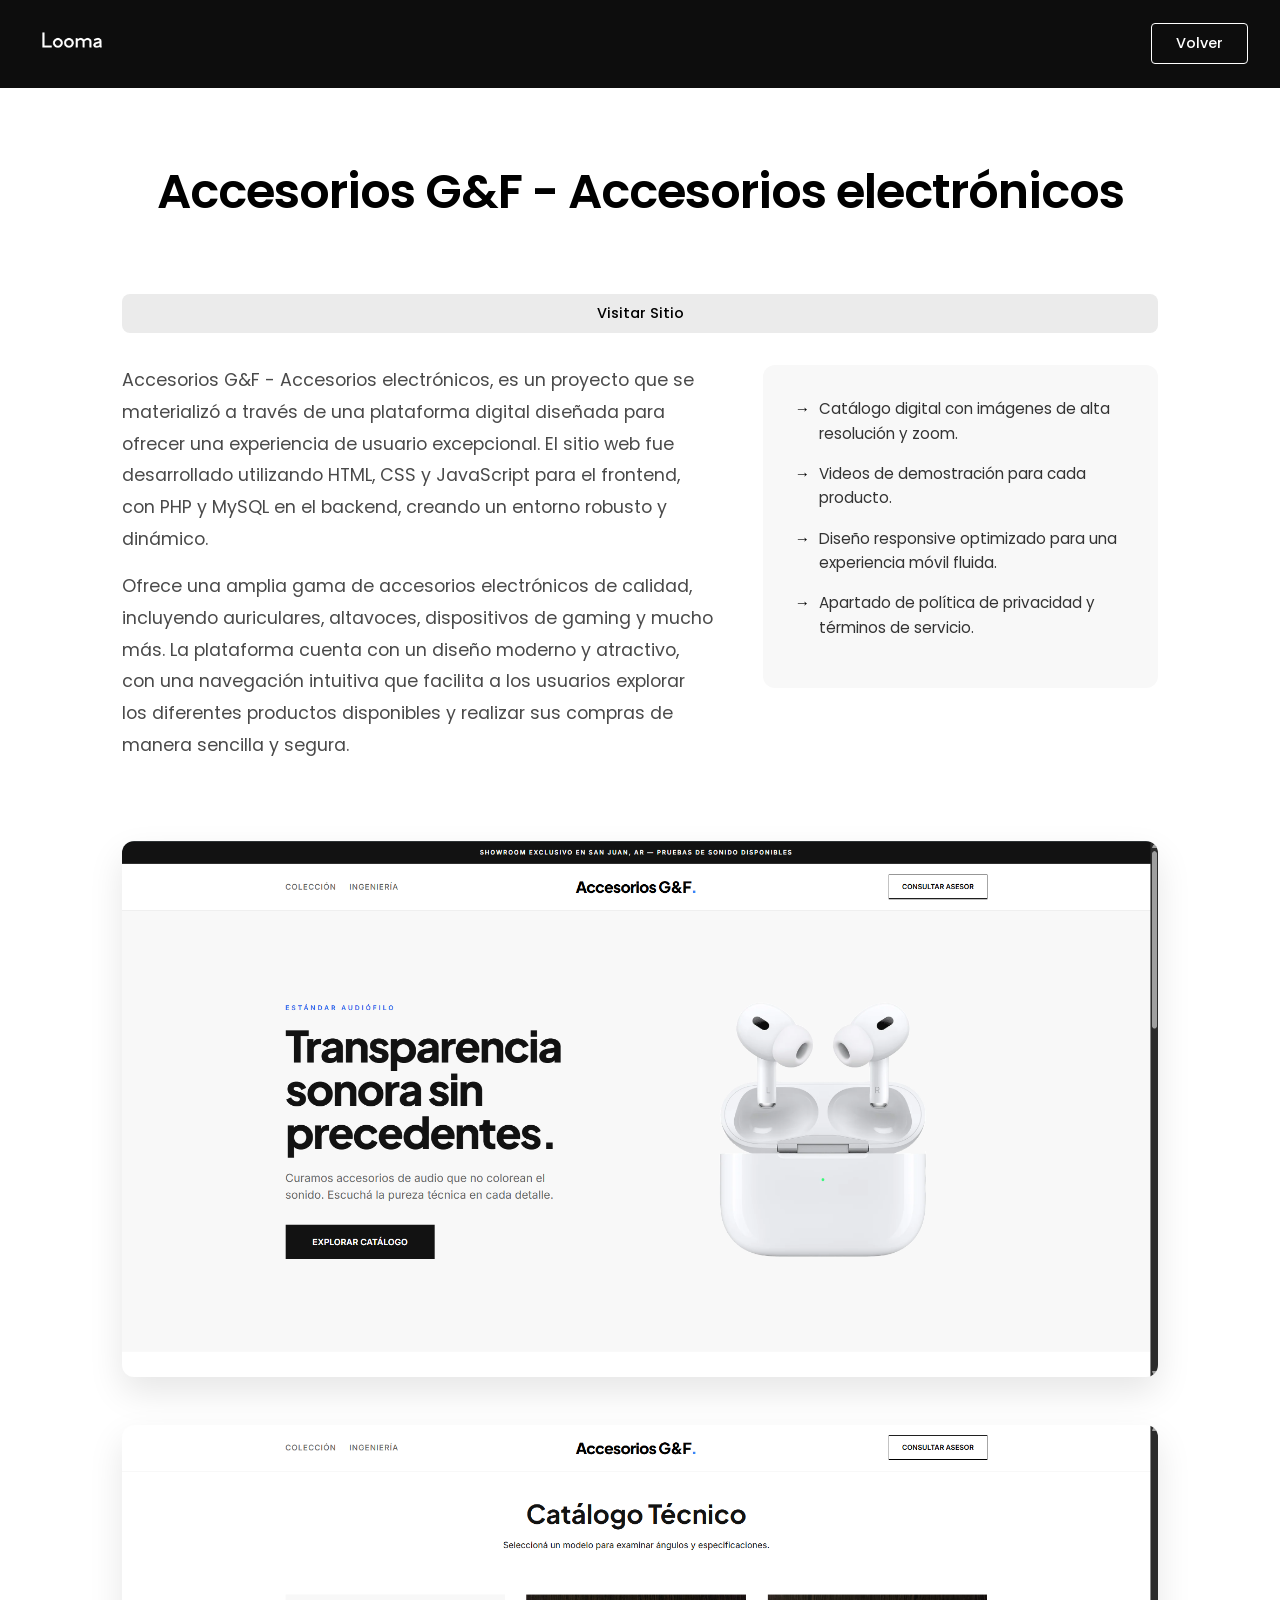
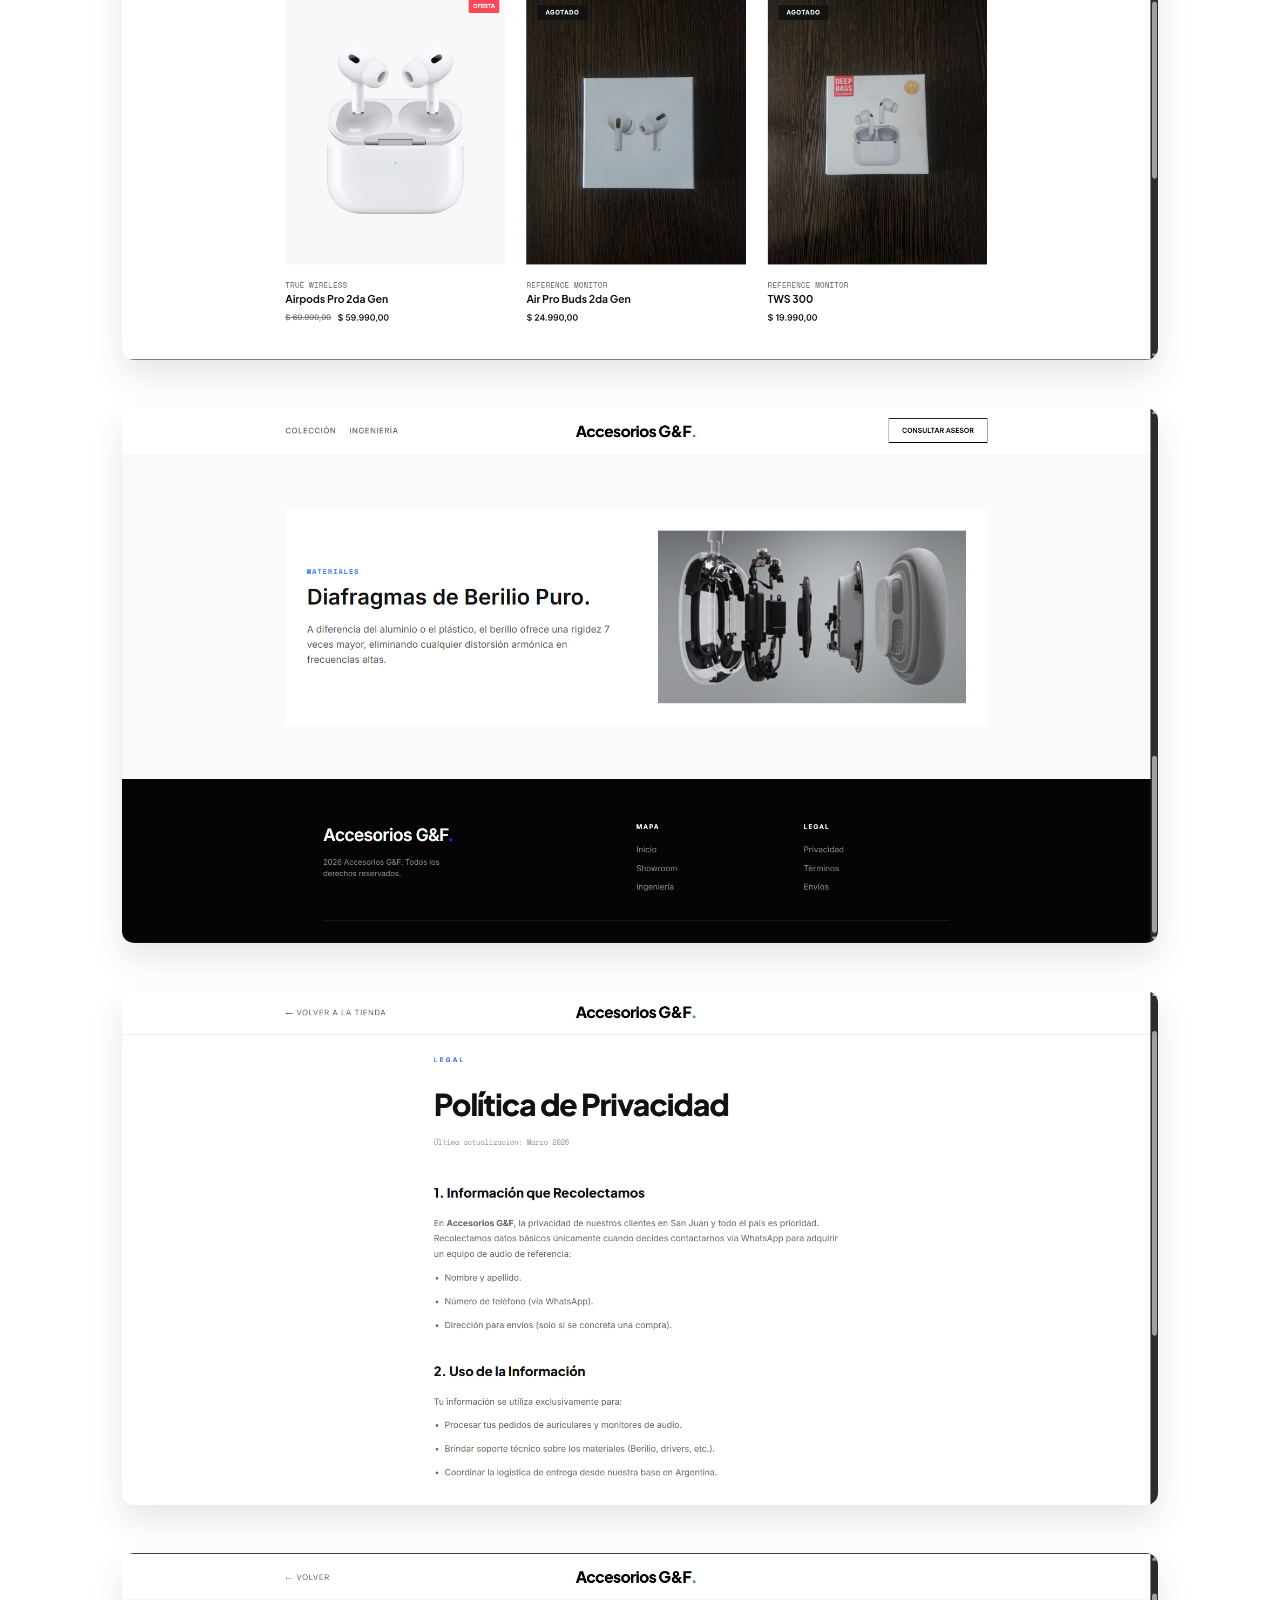
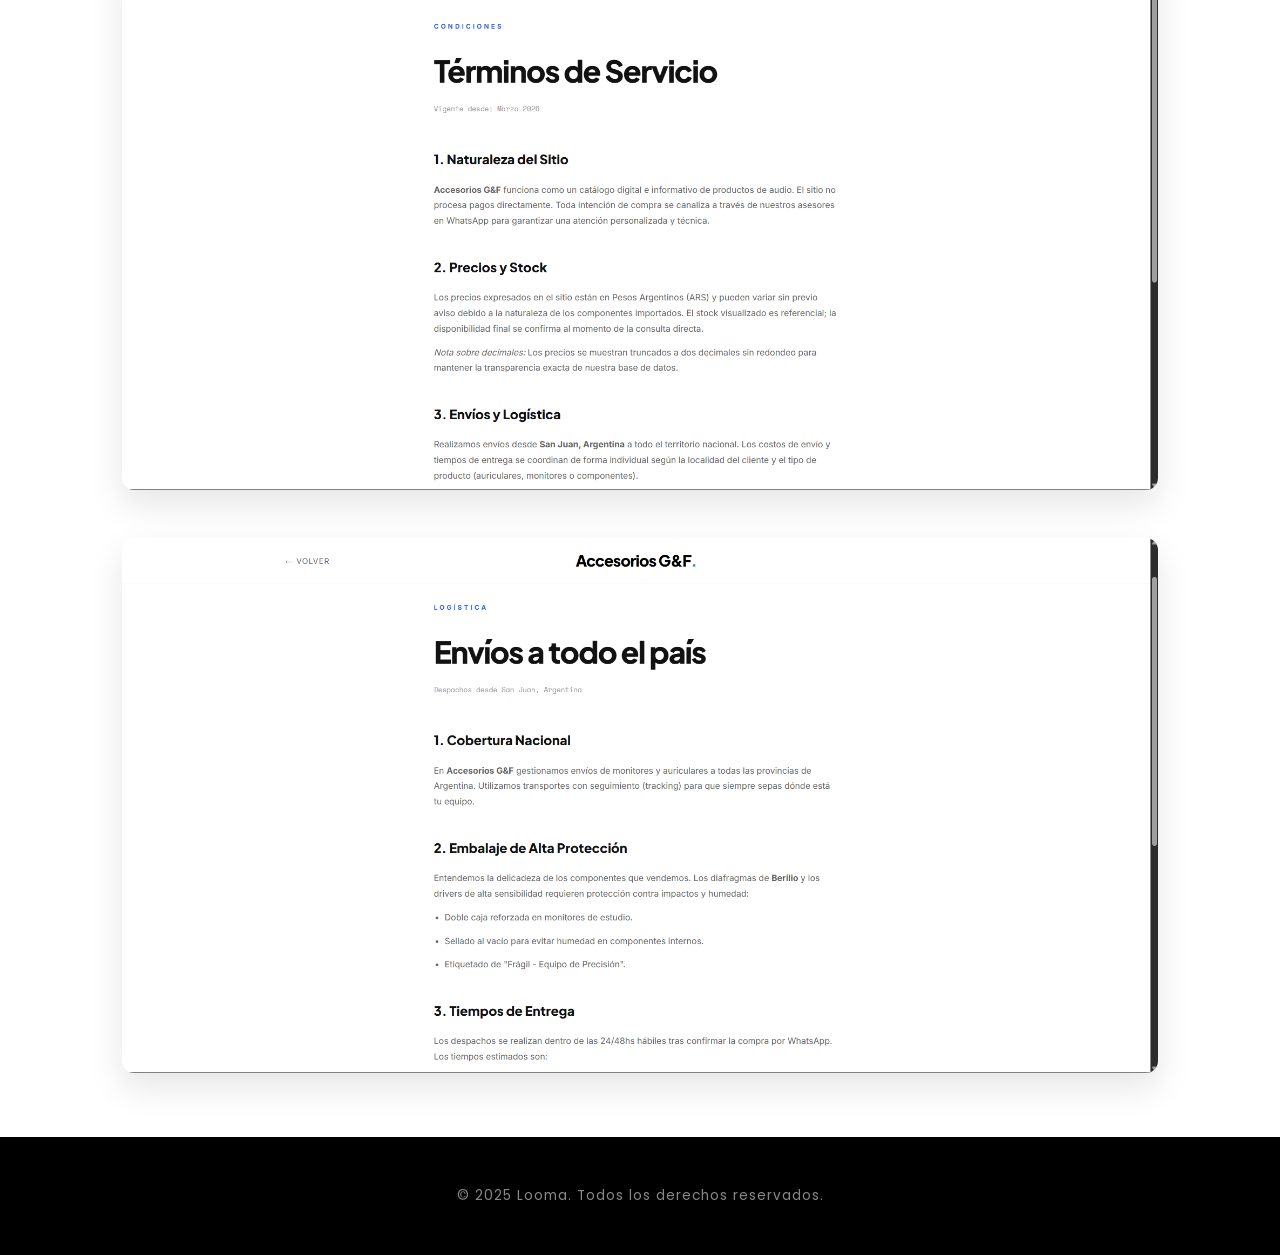
<file: proyecto4.html>
<!DOCTYPE html>
<html lang="es">
<head>
  <meta charset="UTF-8" />
  <meta name="viewport" content="width=device-width, initial-scale=1.0" />
  <title>(Proyecto) Accesorios G&F | Looma</title>
  <link rel="icon" href="images/favicon.ico" type="image/png" />
  <link href="https://fonts.googleapis.com/css2?family=Poppins:wght@300;400;600&display=swap" rel="stylesheet" />
  <style>
    /* Reset & Base */
    * {
      margin: 0;
      padding: 0;
      box-sizing: border-box;
    }

    body {
      font-family: "Poppins", sans-serif;
      background: #ffffff;
      color: #1a1a1a;
      line-height: 1.6;
      overflow-x: hidden;
    }

    /* Loader */
    .loader-container {
      --uib-size: 60px;
      --uib-color: #ffffff;
      --uib-speed: 2.6s;
      --uib-dot-size: calc(var(--uib-size) * 0.23);
      position: fixed;
      inset: 0;
      display: flex;
      align-items: center;
      justify-content: center;
      z-index: 2000;
      background: #000;
      filter: url('#uib-jelly-ooze');
      animation: fadeOut 1.2s cubic-bezier(0.7, 0, 0.3, 1) forwards;
      pointer-events: none;
    }

    .dot {
      position: absolute;
      height: var(--uib-dot-size);
      width: var(--uib-dot-size);
      border-radius: 50%;
      background-color: var(--uib-color);
      animation: stream var(--uib-speed) linear infinite both;
    }

    .dot:nth-child(2) { animation-delay: calc(var(--uib-speed) * -0.2); }
    .dot:nth-child(3) { animation-delay: calc(var(--uib-speed) * -0.4); }
    .dot:nth-child(4) { animation-delay: calc(var(--uib-speed) * -0.6); }
    .dot:nth-child(5) { animation-delay: calc(var(--uib-speed) * -0.8); }

    @keyframes stream {
      0%, 100% { transform: translateX(0) scale(0); }
      50% { transform: translateX(calc(var(--uib-size) * 0.5)) scale(1); }
      99.999% { transform: translateX(calc(var(--uib-size))) scale(0); }
    }

    @keyframes fadeOut {
      0%, 80% { opacity: 1; visibility: visible; }
      100% { opacity: 0; visibility: hidden; }
    }

    /* Header */
    header {
      position: fixed;
      top: 0;
      width: 100%;
      background: rgba(0, 0, 0, 0.95);
      backdrop-filter: blur(10px);
      padding: 0 2rem;
      display: flex;
      justify-content: space-between;
      align-items: center;
      z-index: 1000;
    }

    header .logo img {
      height: 80px;
      width: auto;
    }

    .btn-back {
      padding: 0.5rem 1.5rem;
      font-size: 0.9rem;
      font-weight: 500;
      border: 1px solid #fff;
      background: transparent;
      color: #fff;
      text-decoration: none;
      border-radius: 4px;
      transition: all 0.3s ease;
    }

    .btn-back:hover {
      background: #fff;
      color: #000;
    }

    .website-link a {
      display: block;
      text-align: center;
      margin: 2rem 0;
      background: #ebebeb;
      border-radius: 8px;
      transition: all 0.3s ease;
      padding: 0.5rem 1.5rem;
      font-size: 0.9rem;
      font-weight: 500;
      color: #000;
      text-decoration: none;
    }
    .website-link a:hover {
      color: #fff;
      background: #777777;
    }

    /* Project Content */
    .project-section {
      max-width: 1100px;
      margin: 0 auto;
      padding: 8rem 2rem 4rem;
    }

    .project-header {
      text-align: center;
      margin-bottom: 4rem;
    }

    .project-header h1 {
      font-size: clamp(2rem, 5vw, 3rem);
      font-weight: 600;
      letter-spacing: -1px;
      margin-bottom: 1.5rem;
      color: #000;
    }

    .project-info {
      display: grid;
      grid-template-columns: 1.5fr 1fr;
      gap: 3rem;
      margin-bottom: 5rem;
      align-items: start;
    }

    .description-text {
      font-size: 1.1rem;
      color: #4a4a4a;
      line-height: 1.8;
    }

    .features-list {
      background: #f8f8f8;
      padding: 2rem;
      border-radius: 12px;
      list-style: none;
    }

    .features-list li {
      position: relative;
      padding-left: 1.5rem;
      margin-bottom: 1rem;
      font-size: 0.95rem;
      color: #333;
    }

    .features-list li::before {
      content: '→';
      position: absolute;
      left: 0;
      color: #000;
      font-weight: bold;
    }

    /* Image Gallery */
    .gallery {
      display: flex;
      flex-direction: column;
      gap: 3rem;
    }

    .project-img {
      width: 100%;
      height: auto;
      border-radius: 12px;
      box-shadow: 0 15px 35px rgba(0,0,0,0.1);
      transition: transform 0.5s ease;
      background: #fdfdfd;
    }

    .project-img:hover {
      transform: translateY(-5px);
    }

    /* Footer */
    footer {
      background: #000;
      padding: 3rem 2rem;
      text-align: center;
      color: #888;
      font-size: 0.85rem;
      letter-spacing: 1px;
    }

    /* Responsive */
    @media (max-width: 850px) {
      .project-info {
        grid-template-columns: 1fr;
        gap: 2rem;
      }
      .project-section {
        padding-top: 6rem;
      }

      header .logo img {
        height: 60px;
      }
    }

    @media (max-width: 480px) {
      header { padding: 0 1rem; }
      .project-header h1 { font-size: 1.8rem; }
    }
  </style>
</head>
<body>

  <!-- Loading Animation -->
  <div class="loader-container">
    <div class="dot"></div>
    <div class="dot"></div>
    <div class="dot"></div>
    <div class="dot"></div>
    <div class="dot"></div>
  </div>

  <svg width="0" height="0">
    <defs>
      <filter id="uib-jelly-ooze">
        <feGaussianBlur in="SourceGraphic" stdDeviation="3" result="blur" />
        <feColorMatrix in="blur" mode="matrix" values="1 0 0 0 0  0 1 0 0 0  0 0 1 0 0  0 0 0 18 -7" result="ooze" />
        <feBlend in="SourceGraphic" in2="ooze" />
      </filter>
    </defs>
  </svg>

  <header>
    <a href="./index.html" class="logo">
      <img src="images/Logo.png" alt="Looma Logo" onerror="this.src='https://via.placeholder.com/120x40?text=LOOMA'"/>
    </a>
    <a href="index.html" class="btn-back">Volver</a>
  </header>

  <main class="project-section">
    <div class="project-header">
      <h1>Accesorios G&F - Accesorios electrónicos</h1>
    </div>

    <div class="website-link">
      <a href="https://loomawebs.github.io/accesorios.gf" target="_blank" rel="noopener">Visitar Sitio</a>
    </div>

    <div class="project-info">
      <div class="description-text">
        <p>
              Accesorios G&F - Accesorios electrónicos, es un proyecto que se materializó a través de una plataforma digital diseñada para ofrecer una experiencia de usuario excepcional. El sitio web fue desarrollado utilizando HTML, CSS y JavaScript para el frontend, con PHP y MySQL en el backend, creando un entorno robusto y dinámico. 
            </p>
        <p style="margin-top: 1rem;">
          Ofrece una amplia gama de accesorios electrónicos de calidad, incluyendo auriculares, altavoces, dispositivos de gaming y mucho más. La plataforma cuenta con un diseño moderno y atractivo, con una navegación intuitiva que facilita a los usuarios explorar los diferentes productos disponibles y realizar sus compras de manera sencilla y segura.
        </p>
      </div>
      
      <ul class="features-list">
        <li>Catálogo digital con imágenes de alta resolución y zoom.</li>
        <li>Videos de demostración para cada producto.</li>
        <li>Diseño responsive optimizado para una experiencia móvil fluida.</li>
        <li>Apartado de política de privacidad y términos de servicio.</li>

      </ul>
    </div>

    <section class="gallery">
      <img src="proyecto4/1.png" alt="Fusion Line Preview 1" class="project-img" onerror="this.style.display='none'" />
      <img src="proyecto4/2.png" alt="Fusion Line Preview 2" class="project-img" onerror="this.style.display='none'" />
      <img src="proyecto4/3.png" alt="Fusion Line Preview 3" class="project-img" onerror="this.style.display='none'" />
      <img src="proyecto4/4.png" alt="Fusion Line Preview 4" class="project-img" onerror="this.style.display='none'" />
      <img src="proyecto4/5.png" alt="Fusion Line Preview 5" class="project-img" onerror="this.style.display='none'" />
      <img src="proyecto4/6.png" alt="Fusion Line Preview 6" class="project-img" onerror="this.style.display='none'" />
    </section>
  </main>

  <footer>
    <p>© 2025 Looma. Todos los derechos reservados.</p>
  </footer>

</body>
</html>
</file>
